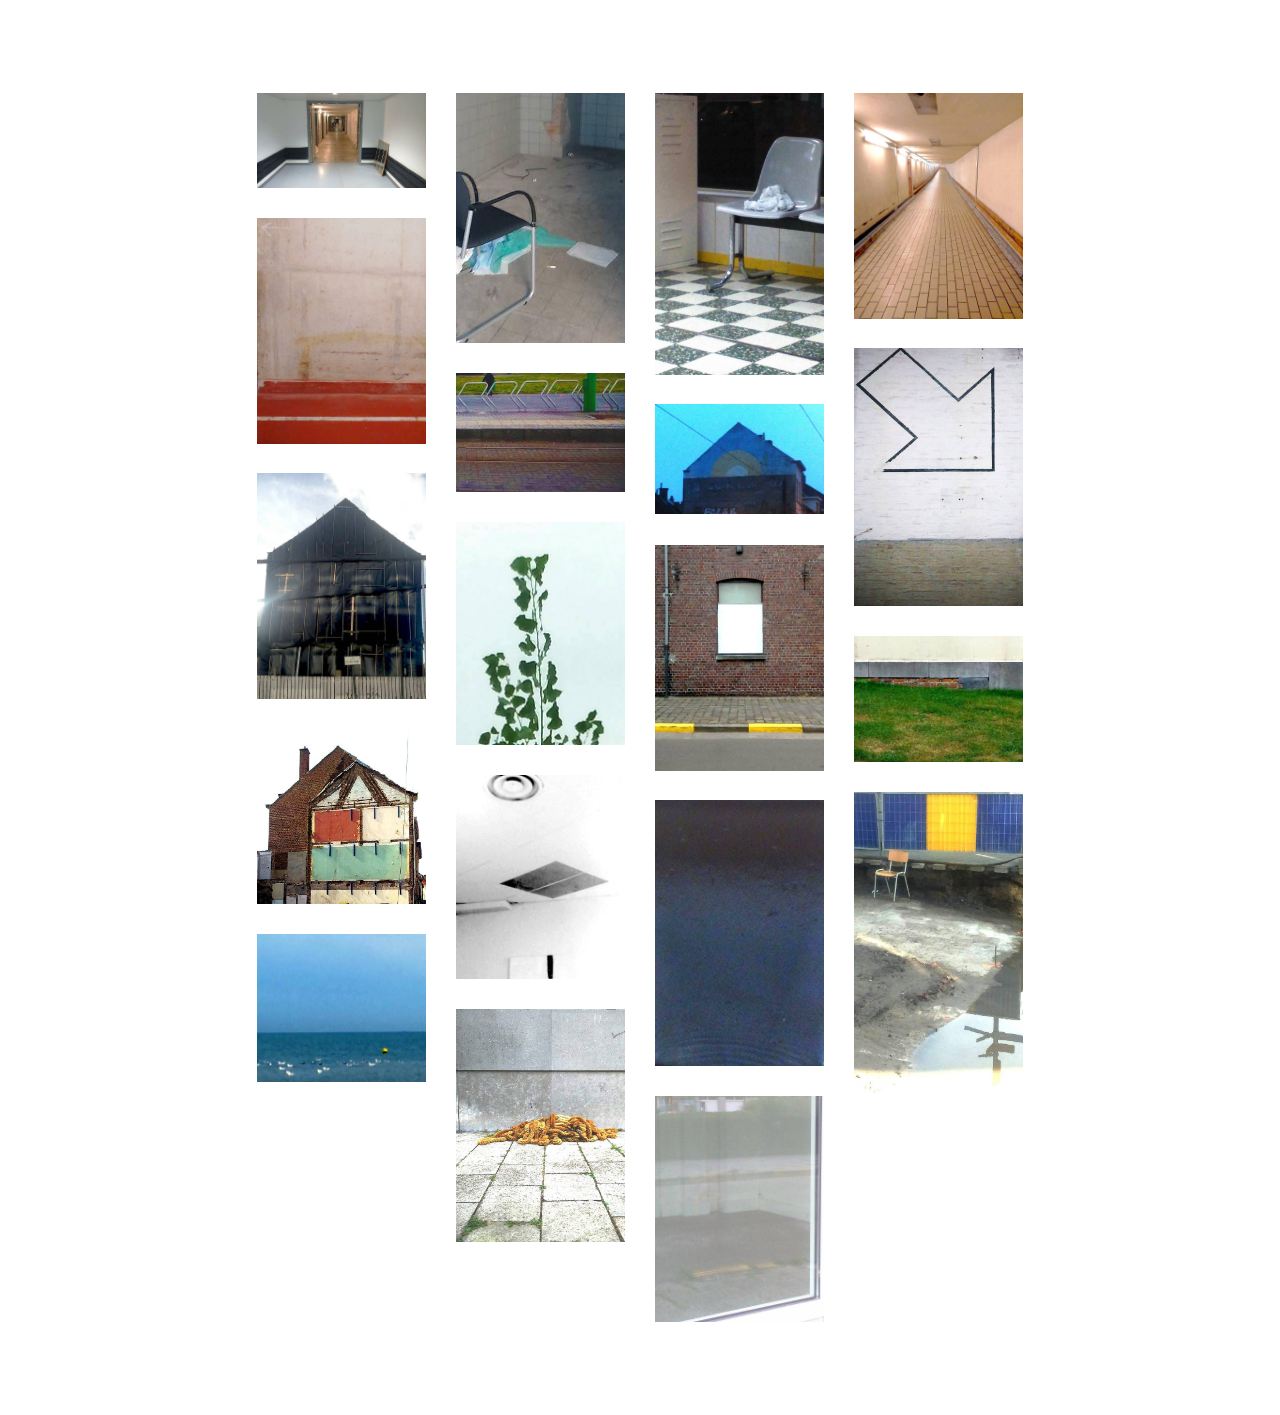
<file: foto.html>
<!DOCTYPE html>
<html>
<head>
  <!-- Site made with Mobirise Website Builder v3.12.1, https://mobirise.com -->
  <meta charset="UTF-8">
  <meta http-equiv="X-UA-Compatible" content="IE=edge">
  <meta name="generator" content="Mobirise v3.12.1, mobirise.com">
  <meta name="viewport" content="width=device-width, initial-scale=1">
  <link rel="shortcut icon" href="assets/images/logo.png" type="image/x-icon">
  <meta name="description" content="archief">
  
  <link rel="stylesheet" href="https://fonts.googleapis.com/css?family=Roboto:700,400&amp;subset=cyrillic,latin,greek,vietnamese">
  <link rel="stylesheet" href="assets/bootstrap/css/bootstrap.min.css">
  <link rel="stylesheet" href="assets/mobirise/css/style.css">
  <link rel="stylesheet" href="assets/mobirise-gallery/style.css">
  <link rel="stylesheet" href="assets/mobirise-slider/style.css">
  <link rel="stylesheet" href="assets/mobirise/css/mbr-additional.css" type="text/css">
  
  
  
</head>
<body>

<!-- Google Analytics -->
<script>
  (function(i,s,o,g,r,a,m){i['GoogleAnalyticsObject']=r;i[r]=i[r]||function(){
  (i[r].q=i[r].q||[]).push(arguments)},i[r].l=1*new Date();a=s.createElement(o),
  m=s.getElementsByTagName(o)[0];a.async=1;a.src=g;m.parentNode.insertBefore(a,m)
  })(window,document,'script','https://www.google-analytics.com/analytics.js','ga');

  ga('create', 'UA-77131922-1', 'auto');
  ga('send', 'pageview');

</script>
<!-- /Google Analytics -->


<section class="mbr-gallery mbr-section mbr-section--no-padding" id="gallery2-15">
    <!-- Gallery -->
    <div class="container mbr-section__container mbr-gallery-layout-article mbr-section__container--isolated">
        <div class=" col-sm-8 col-sm-offset-2">
            <div class="row mbr-gallery-row">

                <div class="col-lg-3 col-md-4 col-sm-6 col-xs-12 mbr-gallery-item">

                     

                    <a href="#lb-gallery2-15" data-slide-to="0" data-toggle="modal">
                        <img alt="" src="assets/images/13933159-1789390841305784-1683827075-n-960x540-73-960x540-25.jpg">
                        <span class="icon glyphicon glyphicon-zoom-in"></span>
                    </a>
                </div><div class="col-lg-3 col-md-4 col-sm-6 col-xs-12 mbr-gallery-item">

                     

                    <a href="#lb-gallery2-15" data-slide-to="1" data-toggle="modal">
                        <img alt="" src="assets/images/13942690-1789390864639115-2096954693-n-308x456-6-308x456-75.jpg">
                        <span class="icon glyphicon glyphicon-zoom-in"></span>
                    </a>
                </div><div class="col-lg-3 col-md-4 col-sm-6 col-xs-12 mbr-gallery-item">

                     

                    <a href="#lb-gallery2-15" data-slide-to="2" data-toggle="modal">
                        <img alt="" src="assets/images/14328876-1806131016298433-752717818-n-540x900-26-540x900-83.jpg">
                        <span class="icon glyphicon glyphicon-zoom-in"></span>
                    </a>
                </div><div class="col-lg-3 col-md-4 col-sm-6 col-xs-12 mbr-gallery-item">

                     

                    <a href="#lb-gallery2-15" data-slide-to="3" data-toggle="modal">
                        <img alt="" src="assets/images/14331592-1805923992985802-566702926-n-720x960-69-720x960-48.jpg">
                        <span class="icon glyphicon glyphicon-zoom-in"></span>
                    </a>
                </div><div class="col-lg-3 col-md-4 col-sm-6 col-xs-12 mbr-gallery-item">

                     

                    <a href="#lb-gallery2-15" data-slide-to="4" data-toggle="modal">
                        <img alt="" src="assets/images/14331746-1805924156319119-1580227881-n-720x960-81-720x960-56.jpg">
                        <span class="icon glyphicon glyphicon-zoom-in"></span>
                    </a>
                </div><div class="col-lg-3 col-md-4 col-sm-6 col-xs-12 mbr-gallery-item">

                     

                    <a href="#lb-gallery2-15" data-slide-to="5" data-toggle="modal">
                        <img alt="" src="assets/images/14341418-1806130669631801-681265995-n-520x792-25-520x792-59.jpg">
                        <span class="icon glyphicon glyphicon-zoom-in"></span>
                    </a>
                </div><div class="col-lg-3 col-md-4 col-sm-6 col-xs-12 mbr-gallery-item">

                     

                    <a href="#lb-gallery2-15" data-slide-to="6" data-toggle="modal">
                        <img alt="" src="assets/images/14341590-1806130789631789-150587545-n-copy-414x291-78-414x291-19.jpg">
                        <span class="icon glyphicon glyphicon-zoom-in"></span>
                    </a>
                </div><div class="col-lg-3 col-md-4 col-sm-6 col-xs-12 mbr-gallery-item">

                     

                    <a href="#lb-gallery2-15" data-slide-to="7" data-toggle="modal">
                        <img alt="" src="assets/images/14341694-1806130839631784-742867063-n-906x591-88-906x591-56.jpg">
                        <span class="icon glyphicon glyphicon-zoom-in"></span>
                    </a>
                </div><div class="col-lg-3 col-md-4 col-sm-6 col-xs-12 mbr-gallery-item">

                     

                    <a href="#lb-gallery2-15" data-slide-to="8" data-toggle="modal">
                        <img alt="" src="assets/images/14699708-1819192964992238-189939471-n-720x960-64-720x960-92.jpg">
                        <span class="icon glyphicon glyphicon-zoom-in"></span>
                    </a>
                </div><div class="col-lg-3 col-md-4 col-sm-6 col-xs-12 mbr-gallery-item">

                     

                    <a href="#lb-gallery2-15" data-slide-to="9" data-toggle="modal">
                        <img alt="" src="assets/images/14694783-1819194008325467-1856462373-n-341x450-2-341x450-36.jpg">
                        <span class="icon glyphicon glyphicon-zoom-in"></span>
                    </a>
                </div><div class="col-lg-3 col-md-4 col-sm-6 col-xs-12 mbr-gallery-item">

                     

                    <a href="#lb-gallery2-15" data-slide-to="10" data-toggle="modal">
                        <img alt="" src="assets/images/14658359-1819194771658724-1629885188-n-720x960-44-720x960-59.jpg">
                        <span class="icon glyphicon glyphicon-zoom-in"></span>
                    </a>
                </div><div class="col-lg-3 col-md-4 col-sm-6 col-xs-12 mbr-gallery-item">

                     

                    <a href="#lb-gallery2-15" data-slide-to="11" data-toggle="modal">
                        <img alt="" src="assets/images/14642692-1819194064992128-2129468498-n-933x696-10-933x696-29.jpg">
                        <span class="icon glyphicon glyphicon-zoom-in"></span>
                    </a>
                </div><div class="col-lg-3 col-md-4 col-sm-6 col-xs-12 mbr-gallery-item">

                     

                    <a href="#lb-gallery2-15" data-slide-to="12" data-toggle="modal">
                        <img alt="" src="assets/images/14459674-1809658429279025-722183046-n-550x569-83-550x569-55.jpg">
                        <span class="icon glyphicon glyphicon-zoom-in"></span>
                    </a>
                </div><div class="col-lg-3 col-md-4 col-sm-6 col-xs-12 mbr-gallery-item">

                     

                    <a href="#lb-gallery2-15" data-slide-to="13" data-toggle="modal">
                        <img alt="" src="assets/images/14459073-1809658415945693-1597226691-n-720x868-88-720x868-13.jpg">
                        <span class="icon glyphicon glyphicon-zoom-in"></span>
                    </a>
                </div><div class="col-lg-3 col-md-4 col-sm-6 col-xs-12 mbr-gallery-item">

                     

                    <a href="#lb-gallery2-15" data-slide-to="14" data-toggle="modal">
                        <img alt="" src="assets/images/14365240-1805924259652442-396197296-n-540x960-49-540x960-55.jpg">
                        <span class="icon glyphicon glyphicon-zoom-in"></span>
                    </a>
                </div><div class="col-lg-3 col-md-4 col-sm-6 col-xs-12 mbr-gallery-item">

                     

                    <a href="#lb-gallery2-15" data-slide-to="15" data-toggle="modal">
                        <img alt="" src="assets/images/14355951-1806130666298468-1317558755-n-407x640-0-407x640-21.jpg">
                        <span class="icon glyphicon glyphicon-zoom-in"></span>
                    </a>
                </div><div class="col-lg-3 col-md-4 col-sm-6 col-xs-12 mbr-gallery-item">

                     

                    <a href="#lb-gallery2-15" data-slide-to="16" data-toggle="modal">
                        <img alt="" src="assets/images/14348861-1805923719652496-1704223563-n-720x632-1-720x632-51.jpg">
                        <span class="icon glyphicon glyphicon-zoom-in"></span>
                    </a>
                </div><div class="col-lg-3 col-md-4 col-sm-6 col-xs-12 mbr-gallery-item">

                     

                    <a href="#lb-gallery2-15" data-slide-to="17" data-toggle="modal">
                        <img alt="" src="assets/images/14348804-1805923816319153-889651636-n-584x804-9-584x804-50.jpg">
                        <span class="icon glyphicon glyphicon-zoom-in"></span>
                    </a>
                </div><div class="col-lg-3 col-md-4 col-sm-6 col-xs-12 mbr-gallery-item">

                     

                    <a href="#lb-gallery2-15" data-slide-to="18" data-toggle="modal">
                        <img alt="" src="assets/images/14341942-1805923806319154-1215255357-n-720x960-42-720x960-50.jpg">
                        <span class="icon glyphicon glyphicon-zoom-in"></span>
                    </a>
                </div>
            </div>
        </div>
        <div class="clearfix"></div>
    </div>

    <!-- Lightbox -->
    <div data-app-prevent-settings="" class="mbr-slider modal fade carousel slide" tabindex="-1" data-keyboard="true" data-interval="false" id="lb-gallery2-15">
        <div class="modal-dialog">
            <div class="modal-content">
                <div class="modal-body">
                    <ol class="carousel-indicators">
                        <li data-app-prevent-settings="" data-target="#lb-gallery2-15" data-slide-to="0"></li><li data-app-prevent-settings="" data-target="#lb-gallery2-15" data-slide-to="1"></li><li data-app-prevent-settings="" data-target="#lb-gallery2-15" class=" active" data-slide-to="2"></li><li data-app-prevent-settings="" data-target="#lb-gallery2-15" data-slide-to="3"></li><li data-app-prevent-settings="" data-target="#lb-gallery2-15" data-slide-to="4"></li><li data-app-prevent-settings="" data-target="#lb-gallery2-15" data-slide-to="5"></li><li data-app-prevent-settings="" data-target="#lb-gallery2-15" data-slide-to="6"></li><li data-app-prevent-settings="" data-target="#lb-gallery2-15" data-slide-to="7"></li><li data-app-prevent-settings="" data-target="#lb-gallery2-15" data-slide-to="8"></li><li data-app-prevent-settings="" data-target="#lb-gallery2-15" data-slide-to="9"></li><li data-app-prevent-settings="" data-target="#lb-gallery2-15" data-slide-to="10"></li><li data-app-prevent-settings="" data-target="#lb-gallery2-15" data-slide-to="11"></li><li data-app-prevent-settings="" data-target="#lb-gallery2-15" data-slide-to="12"></li><li data-app-prevent-settings="" data-target="#lb-gallery2-15" data-slide-to="13"></li><li data-app-prevent-settings="" data-target="#lb-gallery2-15" data-slide-to="14"></li><li data-app-prevent-settings="" data-target="#lb-gallery2-15" data-slide-to="15"></li><li data-app-prevent-settings="" data-target="#lb-gallery2-15" data-slide-to="16"></li><li data-app-prevent-settings="" data-target="#lb-gallery2-15" data-slide-to="17"></li><li data-app-prevent-settings="" data-target="#lb-gallery2-15" data-slide-to="18"></li>
                    </ol>
                    <div class="carousel-inner">
                        <div class="item">
                            <img alt="" src="assets/images/13933159-1789390841305784-1683827075-n-960x540-73.jpg">
                        </div><div class="item">
                            <img alt="" src="assets/images/13942690-1789390864639115-2096954693-n-308x456-6.jpg">
                        </div><div class="item active">
                            <img alt="" src="assets/images/14328876-1806131016298433-752717818-n-540x900-26.jpg">
                        </div><div class="item">
                            <img alt="" src="assets/images/14331592-1805923992985802-566702926-n-720x960-69.jpg">
                        </div><div class="item">
                            <img alt="" src="assets/images/14331746-1805924156319119-1580227881-n-720x960-81.jpg">
                        </div><div class="item">
                            <img alt="" src="assets/images/14341418-1806130669631801-681265995-n-520x792-25.jpg">
                        </div><div class="item">
                            <img alt="" src="assets/images/14341590-1806130789631789-150587545-n-copy-414x291-78.jpg">
                        </div><div class="item">
                            <img alt="" src="assets/images/14341694-1806130839631784-742867063-n-906x591-88.jpg">
                        </div><div class="item">
                            <img alt="" src="assets/images/14699708-1819192964992238-189939471-n-720x960-64.jpg">
                        </div><div class="item">
                            <img alt="" src="assets/images/14694783-1819194008325467-1856462373-n-341x450-2.jpg">
                        </div><div class="item">
                            <img alt="" src="assets/images/14658359-1819194771658724-1629885188-n-720x960-44.jpg">
                        </div><div class="item">
                            <img alt="" src="assets/images/14642692-1819194064992128-2129468498-n-933x696-10.jpg">
                        </div><div class="item">
                            <img alt="" src="assets/images/14459674-1809658429279025-722183046-n-550x569-83.jpg">
                        </div><div class="item">
                            <img alt="" src="assets/images/14459073-1809658415945693-1597226691-n-720x868-88.jpg">
                        </div><div class="item">
                            <img alt="" src="assets/images/14365240-1805924259652442-396197296-n-540x960-49.jpg">
                        </div><div class="item">
                            <img alt="" src="assets/images/14355951-1806130666298468-1317558755-n-407x640-0.jpg">
                        </div><div class="item">
                            <img alt="" src="assets/images/14348861-1805923719652496-1704223563-n-720x632-1.jpg">
                        </div><div class="item">
                            <img alt="" src="assets/images/14348804-1805923816319153-889651636-n-584x804-9.jpg">
                        </div><div class="item">
                            <img alt="" src="assets/images/14341942-1805923806319154-1215255357-n-720x960-42.jpg">
                        </div>
                    </div>
                    <a class="left carousel-control" role="button" data-slide="prev" href="#lb-gallery2-15">
                        <span class="glyphicon glyphicon-menu-left" aria-hidden="true"></span>
                        <span class="sr-only">Previous</span>
                    </a>
                    <a class="right carousel-control" role="button" data-slide="next" href="#lb-gallery2-15">
                        <span class="glyphicon glyphicon-menu-right" aria-hidden="true"></span>
                        <span class="sr-only">Next</span>
                    </a>

                    <a class="close" href="#" role="button" data-dismiss="modal">
                        <span class="glyphicon glyphicon-remove" aria-hidden="true"></span>
                        <span class="sr-only">Close</span>
                    </a>
                </div>
            </div>
        </div>
    </div>
</section>


  <section class="engine"><a rel="external" href="https://mobirise.com">Mobirise Site Creator</a></section><script src="assets/web/assets/jquery/jquery.min.js"></script>
  <script src="assets/bootstrap/js/bootstrap.min.js"></script>
  <script src="assets/smooth-scroll/smooth-scroll.js"></script>
  <script src="assets/masonry/masonry.pkgd.min.js"></script>
  <script src="assets/imagesloaded/imagesloaded.pkgd.min.js"></script>
  <script src="assets/bootstrap-carousel-swipe/bootstrap-carousel-swipe.js"></script>
  <script src="assets/mobirise/js/script.js"></script>
  <script src="assets/mobirise-gallery/script.js"></script>
  
  
</body>
</html>
</file>
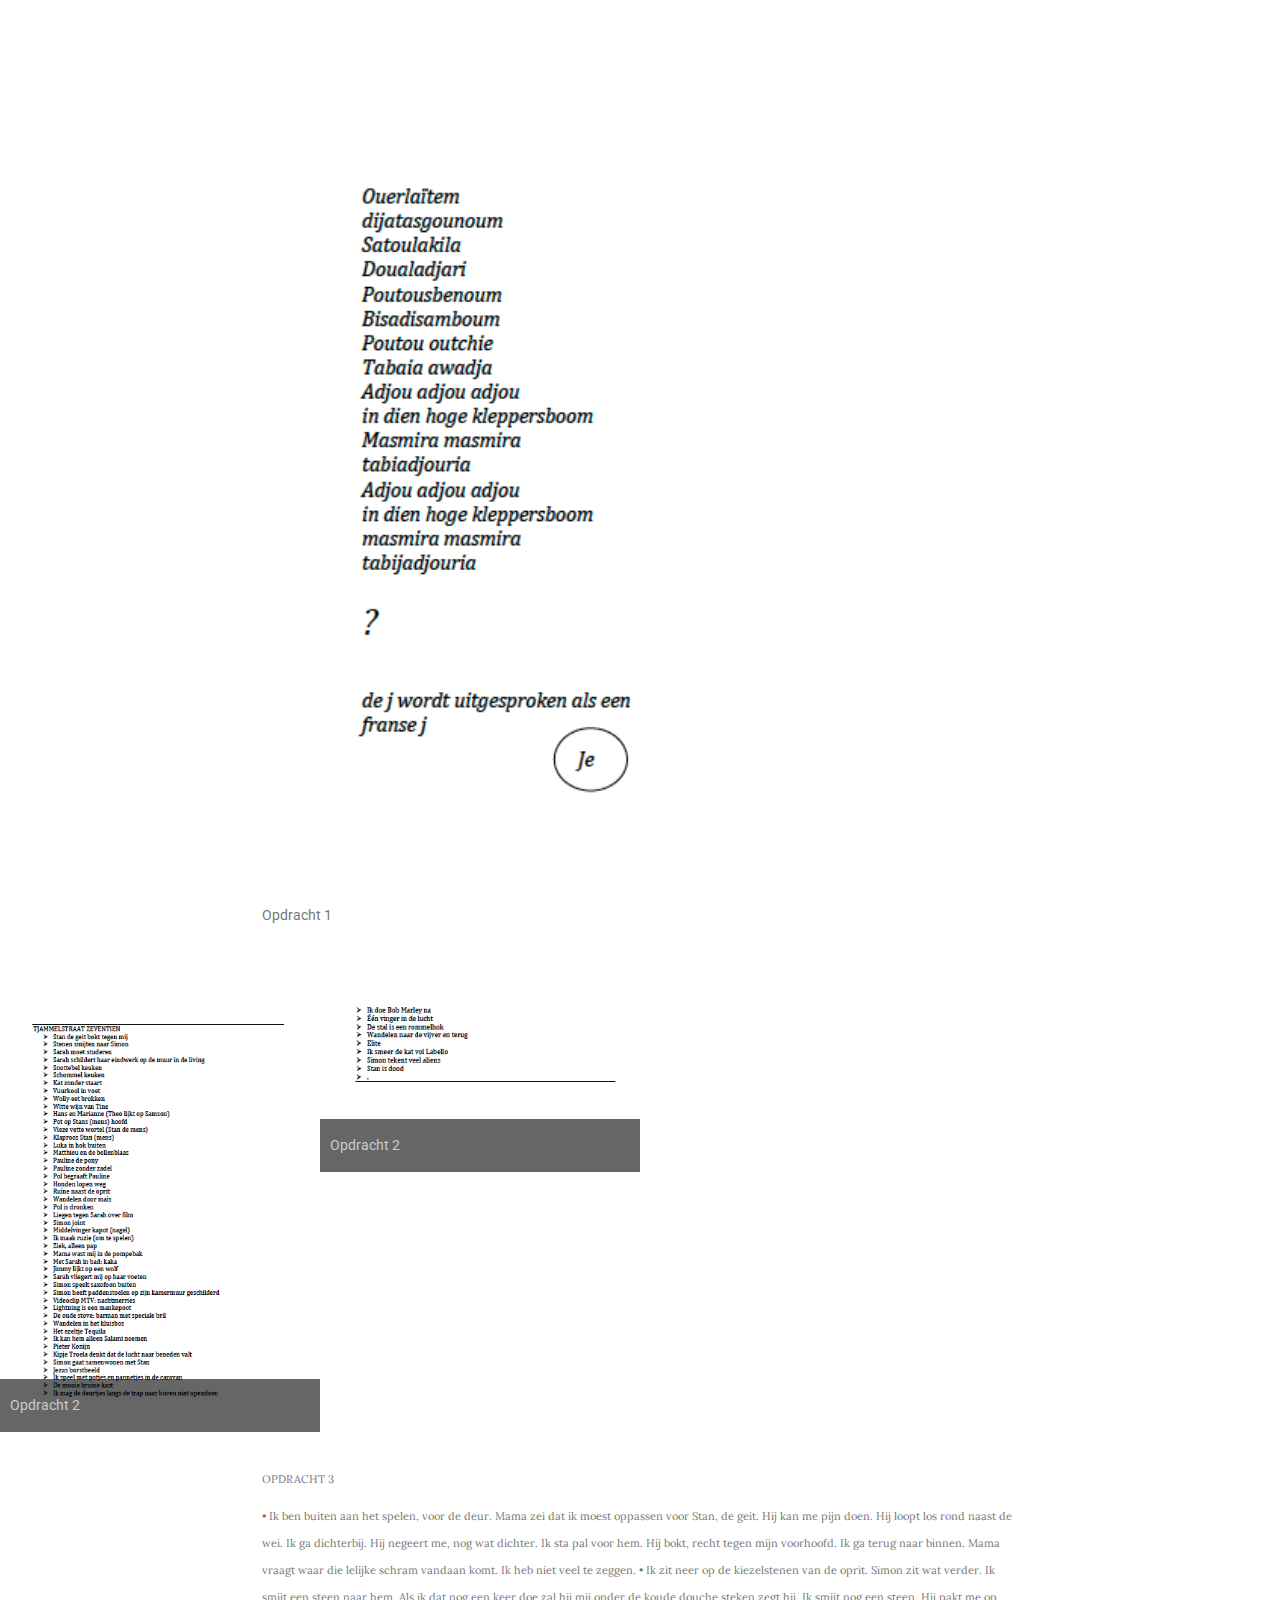
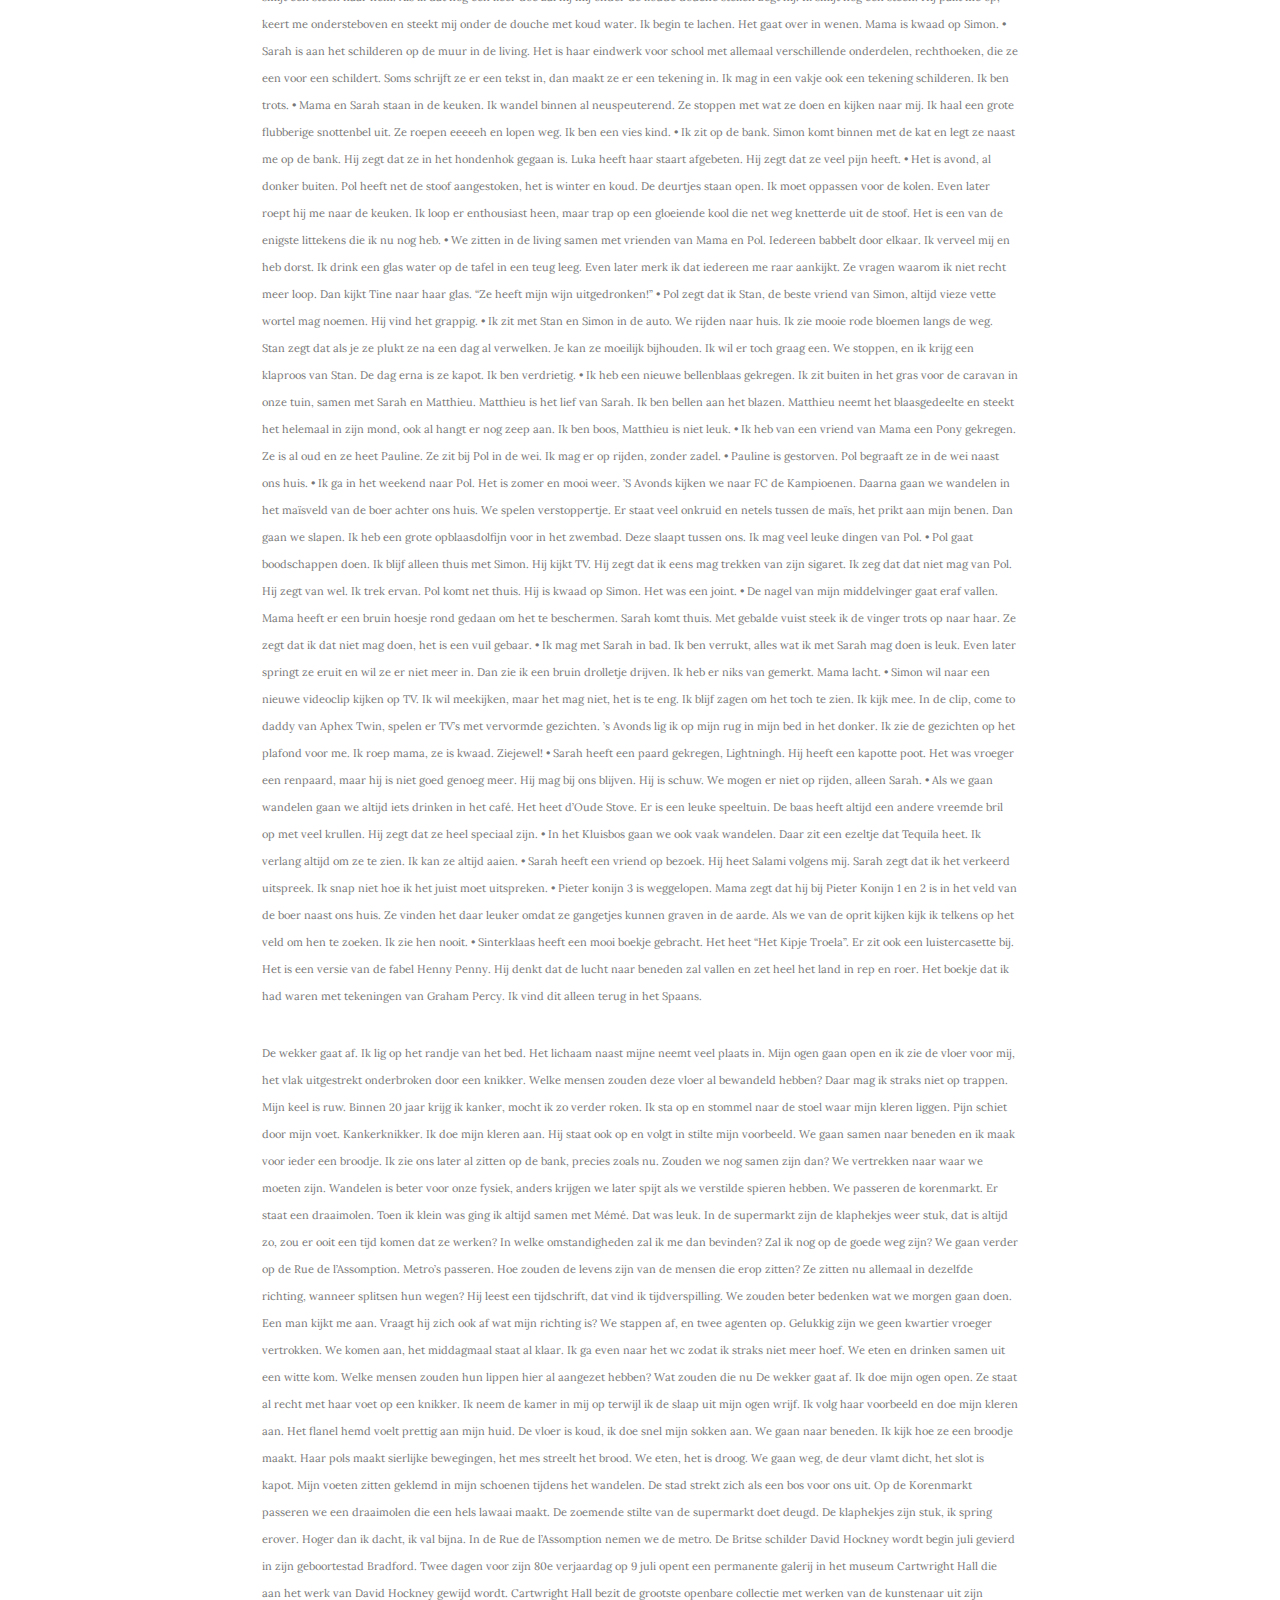
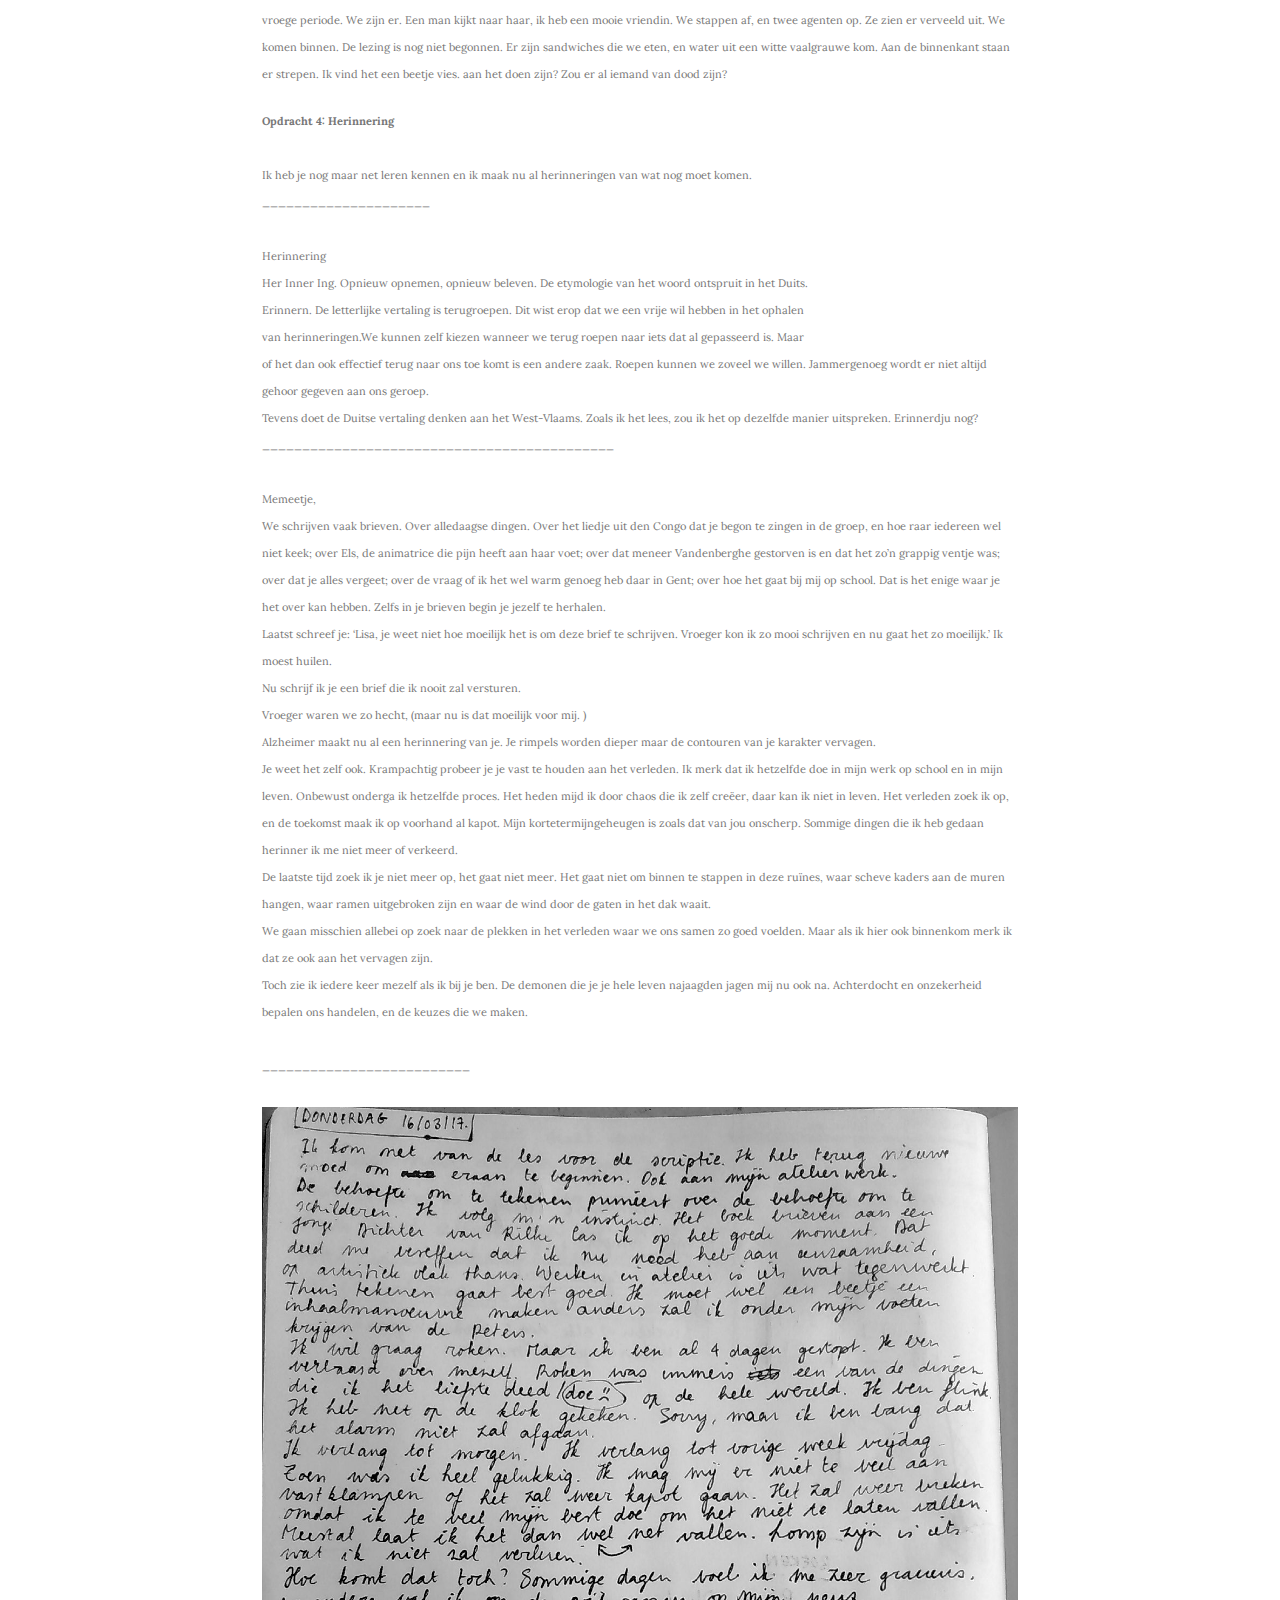
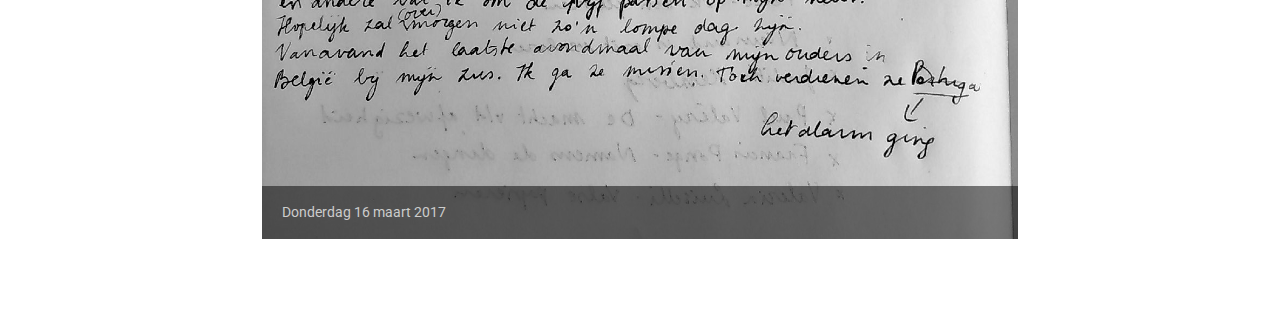
<file: tekst.html>
<!DOCTYPE html>
<html>
<head>
  <!-- Site made with Mobirise Website Builder v3.12.1, https://mobirise.com -->
  <meta charset="UTF-8">
  <meta http-equiv="X-UA-Compatible" content="IE=edge">
  <meta name="generator" content="Mobirise v3.12.1, mobirise.com">
  <meta name="viewport" content="width=device-width, initial-scale=1">
  <link rel="shortcut icon" href="assets/images/logo.png" type="image/x-icon">
  <meta name="description" content="correspondentie rond scriptie met Ellen Schroven">
  
  <link rel="stylesheet" href="https://fonts.googleapis.com/css?family=Roboto:700,400&amp;subset=cyrillic,latin,greek,vietnamese">
  <link rel="stylesheet" href="assets/bootstrap/css/bootstrap.min.css">
  <link rel="stylesheet" href="assets/mobirise/css/style.css">
  <link rel="stylesheet" href="assets/mobirise-gallery/style.css">
  <link rel="stylesheet" href="assets/mobirise-slider/style.css">
  <link rel="stylesheet" href="assets/mobirise/css/mbr-additional.css" type="text/css">
  
  
  
</head>
<body>

<!-- Google Analytics -->
<script>
  (function(i,s,o,g,r,a,m){i['GoogleAnalyticsObject']=r;i[r]=i[r]||function(){
  (i[r].q=i[r].q||[]).push(arguments)},i[r].l=1*new Date();a=s.createElement(o),
  m=s.getElementsByTagName(o)[0];a.async=1;a.src=g;m.parentNode.insertBefore(a,m)
  })(window,document,'script','https://www.google-analytics.com/analytics.js','ga');

  ga('create', 'UA-77131922-1', 'auto');
  ga('send', 'pageview');

</script>
<!-- /Google Analytics -->


<section class="mbr-section" id="image2-17">
    <div class="mbr-section__container container mbr-section__container--first">
        <div class="row">
            <div class="col-sm-8 col-sm-offset-2">
                <figure class="mbr-figure mbr-figure--wysiwyg mbr-figure--full-width mbr-figure--caption-outside-bottom mbr-figure--no-bg">

                    <div><img src="assets/images/screen-shot-2017-03-17-at-15-500x526-31.png" class="mbr-figure__img"></div>
                    <figcaption class="mbr-figure__caption mbr-figure__caption--no-padding">
                        <small class="mbr-figure__caption-small">Opdracht 1</small>
                    </figcaption>
                </figure>
            </div>
        </div>
    </div>
</section>

<section class="engine"><a rel="external" href="https://mobirise.com">Mobirise Web Site Maker</a></section><section class="mbr-gallery mbr-section mbr-section--no-padding" id="gallery2-19">
    <!-- Gallery -->
    <div class="mbr-section__container mbr-gallery-layout-article mbr-section__container--middle">
        <div>
            <div class="row mbr-gallery-row no-gutter">

                <div class="col-lg-3 col-md-4 col-sm-6 col-xs-12 mbr-gallery-item">

                     <figcaption class="mbr-figure__caption mbr-figure__caption--std-grid">
                        <div class="mbr-caption-background"></div>
                        <small class="mbr-figure__caption-small">Opdracht 2</small>
                    </figcaption>

                    <a href="#lb-gallery2-19" data-slide-to="0" data-toggle="modal">
                        <img alt="" src="assets/images/screen-shot-2017-03-17-at-15-446x628-58-446x628-69.png">
                        <span class="icon glyphicon glyphicon-zoom-in"></span>
                    </a>
                </div><div class="col-lg-3 col-md-4 col-sm-6 col-xs-12 mbr-gallery-item">

                     <figcaption class="mbr-figure__caption mbr-figure__caption--std-grid">
                        <div class="mbr-caption-background"></div>
                        <small class="mbr-figure__caption-small">Opdracht 2</small>
                    </figcaption>

                    <a href="#lb-gallery2-19" data-slide-to="1" data-toggle="modal">
                        <img alt="" src="assets/images/screen-shot-2017-03-17-at-15-415x248-43-415x248-41.png">
                        <span class="icon glyphicon glyphicon-zoom-in"></span>
                    </a>
                </div>
            </div>
        </div>
        <div class="clearfix"></div>
    </div>

    <!-- Lightbox -->
    <div data-app-prevent-settings="" class="mbr-slider modal fade carousel slide" tabindex="-1" data-keyboard="true" data-interval="false" id="lb-gallery2-19">
        <div class="modal-dialog">
            <div class="modal-content">
                <div class="modal-body">
                    <ol class="carousel-indicators">
                        <li data-app-prevent-settings="" data-target="#lb-gallery2-19" data-slide-to="0"></li><li data-app-prevent-settings="" data-target="#lb-gallery2-19" class=" active" data-slide-to="1"></li>
                    </ol>
                    <div class="carousel-inner">
                        <div class="item">
                            <img alt="" src="assets/images/screen-shot-2017-03-17-at-15-446x628-58.png">
                        </div><div class="item active">
                            <img alt="" src="assets/images/screen-shot-2017-03-17-at-15-415x248-43.png">
                        </div>
                    </div>
                    <a class="left carousel-control" role="button" data-slide="prev" href="#lb-gallery2-19">
                        <span class="glyphicon glyphicon-menu-left" aria-hidden="true"></span>
                        <span class="sr-only">Previous</span>
                    </a>
                    <a class="right carousel-control" role="button" data-slide="next" href="#lb-gallery2-19">
                        <span class="glyphicon glyphicon-menu-right" aria-hidden="true"></span>
                        <span class="sr-only">Next</span>
                    </a>

                    <a class="close" href="#" role="button" data-dismiss="modal">
                        <span class="glyphicon glyphicon-remove" aria-hidden="true"></span>
                        <span class="sr-only">Close</span>
                    </a>
                </div>
            </div>
        </div>
    </div>
</section>

<section class="mbr-section" id="content1-8">
    <div class="mbr-section__container container mbr-section__container--middle">
        <div class="row">
            <div class="mbr-article mbr-article--wysiwyg col-sm-8 col-sm-offset-2"><p>OPDRACHT 3</p><p>•	Ik ben buiten aan het spelen, voor de deur. Mama zei dat ik moest oppassen voor Stan, de geit. Hij kan me pijn doen. Hij loopt los rond naast de wei. Ik ga dichterbij. Hij negeert me, nog wat dichter. Ik sta pal voor hem. Hij bokt, recht tegen mijn voorhoofd. Ik ga terug naar binnen. Mama vraagt waar die lelijke schram vandaan komt. Ik heb niet veel te zeggen.
•	Ik zit neer op de kiezelstenen van de oprit. Simon zit wat verder. Ik smijt een steen naar hem. Als ik dat nog een keer doe zal hij mij onder de koude douche steken zegt hij. Ik smijt nog een steen. Hij pakt me op, keert me ondersteboven en steekt mij onder de douche met koud water. Ik begin te lachen. Het gaat over in wenen. Mama is kwaad op Simon.
•	Sarah is aan het schilderen op de muur in de living. Het is haar eindwerk voor school met allemaal verschillende onderdelen, rechthoeken, die ze een voor een schildert. Soms schrijft ze er een tekst in, dan maakt ze er een tekening in. Ik mag in een vakje ook een tekening schilderen. Ik ben trots.
•	Mama en Sarah staan in de keuken. Ik wandel binnen al neuspeuterend. Ze stoppen met wat ze doen en kijken naar mij. Ik haal een grote flubberige snottenbel uit. Ze roepen eeeeeh en lopen weg. Ik ben een vies kind.
•	Ik zit op de bank. Simon komt binnen met de kat en legt ze naast me op de bank. Hij zegt dat ze in het hondenhok gegaan is. Luka heeft haar staart afgebeten. Hij zegt dat ze veel pijn heeft.
•	Het is avond, al donker buiten. Pol heeft net de stoof aangestoken, het is winter en koud. De deurtjes staan open. Ik moet oppassen voor de kolen. Even later roept hij me naar de keuken. Ik loop er enthousiast heen, maar trap op een gloeiende kool die net weg knetterde uit de stoof. Het is een van de enigste littekens die ik nu nog heb.
•	We zitten in de living samen met vrienden van Mama en Pol. Iedereen babbelt door elkaar. Ik verveel mij en heb dorst. Ik drink een glas water op de tafel in een teug leeg. Even later merk ik dat iedereen me raar aankijkt. Ze vragen waarom ik niet recht meer loop. Dan kijkt Tine naar haar glas. “Ze heeft mijn wijn uitgedronken!” 
•	Pol zegt dat ik Stan, de beste vriend van Simon, altijd vieze vette wortel mag noemen. Hij vind het grappig. 
•	Ik zit met Stan en Simon in de auto. We rijden naar huis. Ik zie mooie rode bloemen langs de weg. Stan zegt dat als je ze plukt ze na een dag al verwelken. Je kan ze moeilijk bijhouden. Ik wil er toch graag een. We stoppen, en ik krijg een klaproos van Stan. De dag erna is ze kapot. Ik ben verdrietig.
•	Ik heb een nieuwe bellenblaas gekregen. Ik zit buiten in het gras voor de caravan in onze tuin, samen met Sarah en Matthieu. Matthieu is het lief van Sarah. Ik ben bellen aan het blazen. Matthieu neemt het blaasgedeelte en steekt het helemaal in zijn mond, ook al hangt er nog zeep aan. Ik ben boos, Matthieu is niet leuk. 
•	Ik heb van een vriend van Mama een Pony gekregen. Ze is al oud en ze heet Pauline. Ze zit bij Pol in de wei. Ik mag er op rijden, zonder zadel. 
•	Pauline is gestorven. Pol begraaft ze in de wei naast ons huis.
•	Ik ga in het weekend naar Pol. Het is zomer en mooi weer. ’S Avonds kijken we naar FC de Kampioenen. Daarna gaan we wandelen in het maïsveld van de boer achter ons huis. We spelen verstoppertje. Er staat veel onkruid en netels tussen de maïs, het prikt aan mijn benen. Dan gaan we slapen. Ik heb een grote opblaasdolfijn voor in het zwembad. Deze slaapt tussen ons. Ik mag veel leuke dingen van Pol.
•	Pol gaat boodschappen doen. Ik blijf alleen thuis met Simon. Hij kijkt TV. Hij zegt dat ik eens mag trekken van zijn sigaret. Ik zeg dat dat niet mag van Pol. Hij zegt van wel. Ik trek ervan. Pol komt net thuis. Hij is kwaad op Simon. Het was een joint.
•	De nagel van mijn middelvinger gaat eraf vallen. Mama heeft er een bruin hoesje rond gedaan om het te beschermen. Sarah komt thuis. Met gebalde vuist steek ik de vinger trots op naar haar. Ze zegt dat ik dat niet mag doen, het is een vuil gebaar.
•	Ik mag met Sarah in bad. Ik ben verrukt, alles wat ik met Sarah mag doen is leuk. Even later springt ze eruit en wil ze er niet meer in. Dan zie ik een bruin drolletje drijven. Ik heb er niks van gemerkt. Mama lacht.
•	Simon wil naar een nieuwe videoclip kijken op TV. Ik wil meekijken, maar het mag niet, het is te eng. Ik blijf zagen om het toch te zien. Ik kijk mee. In de clip, come to daddy van Aphex Twin,  spelen er TV’s met vervormde gezichten. ’s Avonds lig ik op mijn rug in mijn bed in het donker. Ik zie de gezichten op het plafond voor me. Ik roep mama, ze is kwaad. Ziejewel!
•	Sarah heeft een paard gekregen, Lightningh. Hij heeft een kapotte poot. Het was vroeger een renpaard, maar hij is niet goed genoeg meer. Hij mag bij ons blijven. Hij is schuw. We mogen er niet op rijden, alleen Sarah. 
•	Als we gaan wandelen gaan we altijd iets drinken in het café. Het heet d’Oude Stove. Er is een leuke speeltuin. De baas heeft altijd een andere vreemde bril op met veel krullen. Hij zegt dat ze heel speciaal zijn.
•	In het Kluisbos gaan we ook vaak wandelen. Daar zit een ezeltje dat Tequila heet. Ik verlang altijd om ze te zien. Ik kan ze altijd aaien. 
•	Sarah heeft een vriend op bezoek. Hij heet Salami volgens mij. Sarah zegt dat ik het verkeerd uitspreek. Ik snap niet hoe ik het juist moet uitspreken.
•	Pieter konijn 3 is weggelopen. Mama zegt dat hij bij Pieter Konijn 1 en 2 is in het veld van de boer naast ons huis. Ze vinden het daar leuker omdat ze gangetjes kunnen graven in de aarde. Als we van de oprit kijken kijk ik telkens op het veld om hen te zoeken. Ik zie hen nooit.
•	Sinterklaas heeft een mooi boekje gebracht. Het heet “Het Kipje Troela”. Er zit ook een luistercasette bij. Het is een versie van de fabel Henny Penny. Hij denkt dat de lucht naar beneden zal vallen en zet heel het land in rep en roer. Het boekje dat ik had waren met tekeningen van Graham Percy. Ik vind dit alleen terug in het Spaans. 
</p></div>
        </div>
    </div>
</section>

<section class="mbr-section" id="content1-20">
    <div class="mbr-section__container container mbr-section__container--middle">
        <div class="row">
            <div class="mbr-article mbr-article--wysiwyg col-sm-8 col-sm-offset-2">De wekker gaat af. Ik lig op het randje van het bed. Het lichaam naast mijne neemt veel plaats in. Mijn ogen gaan open en ik zie de vloer voor mij, het vlak uitgestrekt onderbroken door een knikker. Welke mensen zouden deze vloer al bewandeld hebben? Daar mag ik straks niet op trappen. Mijn keel is ruw. Binnen 20 jaar krijg ik kanker, mocht ik zo verder roken. Ik sta op en stommel naar de stoel waar mijn kleren liggen. Pijn schiet door mijn voet. Kankerknikker. Ik doe mijn kleren aan. Hij staat ook op en volgt in stilte mijn voorbeeld. We gaan samen naar beneden en ik maak voor ieder een broodje. Ik zie ons later al zitten op de bank, precies zoals nu. Zouden we nog samen zijn dan? We vertrekken naar waar we moeten zijn. Wandelen is beter voor onze fysiek, anders krijgen we later spijt als we verstilde spieren hebben. We passeren de korenmarkt. Er staat een draaimolen. Toen ik klein was ging ik altijd samen met Mémé. Dat was leuk. In de supermarkt zijn de klaphekjes weer stuk, dat is altijd zo, zou er ooit een tijd komen dat ze werken? In welke omstandigheden zal ik me dan bevinden? Zal ik nog op de goede weg zijn? We gaan verder op de Rue de l’Assomption. Metro’s passeren. Hoe zouden de levens zijn van de mensen die erop zitten? Ze zitten nu allemaal in dezelfde richting, wanneer splitsen hun wegen? Hij leest een tijdschrift, dat vind ik tijdverspilling. We zouden beter bedenken wat we morgen gaan doen. Een man kijkt me aan. Vraagt hij zich ook af wat mijn richting is? We stappen af, en twee agenten op. Gelukkig zijn we geen kwartier vroeger vertrokken. We komen aan, het middagmaal staat al klaar. Ik ga even naar het wc zodat ik straks niet meer hoef. We eten en drinken samen uit een witte kom. Welke mensen zouden hun lippen hier al aangezet hebben? Wat zouden die nu 

De wekker gaat af. Ik doe mijn ogen open. Ze staat al recht met haar voet op een knikker. Ik neem de kamer in mij op terwijl ik de slaap uit mijn ogen wrijf. Ik volg haar voorbeeld en doe mijn kleren aan. Het flanel hemd voelt prettig aan mijn huid. De vloer is koud, ik doe snel mijn sokken aan. We gaan naar beneden. Ik kijk hoe ze een broodje maakt. Haar pols maakt sierlijke bewegingen, het mes streelt het brood. We eten, het is droog. We gaan weg, de deur vlamt dicht, het slot is kapot. Mijn voeten zitten geklemd in mijn schoenen tijdens het wandelen. De stad strekt zich als een bos voor ons uit. Op de Korenmarkt passeren we een draaimolen die een hels lawaai maakt. De zoemende stilte van de supermarkt doet deugd. De klaphekjes zijn stuk, ik spring erover. Hoger dan ik dacht, ik val bijna. In de Rue de l’Assomption nemen we de metro. De Britse schilder David Hockney wordt begin juli gevierd in zijn geboortestad Bradford. Twee dagen voor zijn 80e verjaardag op 9 juli opent een permanente galerij in het museum Cartwright Hall die aan het werk van David Hockney gewijd wordt. Cartwright Hall bezit de grootste openbare collectie met werken van de kunstenaar uit zijn vroege periode.  We zijn er. Een man kijkt naar haar, ik heb een mooie vriendin. We stappen af, en twee agenten op. Ze zien er verveeld uit. We komen binnen. De lezing is nog niet begonnen. Er zijn sandwiches die we eten, en water uit een witte vaalgrauwe kom. Aan de binnenkant staan er strepen. Ik vind het een beetje vies. 



aan het doen zijn? Zou er al iemand van dood zijn?
</div>
        </div>
    </div>
</section>

<section class="mbr-section" id="content1-22">
    <div class="mbr-section__container container mbr-section__container--middle">
        <div class="row">
            <div class="mbr-article mbr-article--wysiwyg col-sm-8 col-sm-offset-2"><strong>Opdracht 4: Herinnering</strong><div><br></div><div>Ik heb je nog maar net leren kennen en ik maak nu al herinneringen van wat nog moet komen.</div><div>_____________________</div><div><br></div><div>Herinnering</div><div>Her Inner Ing. Opnieuw opnemen, opnieuw beleven. De etymologie van het woord ontspruit in het Duits.</div><div>Erinnern. De letterlijke vertaling is terugroepen. Dit wist erop dat we een vrije wil hebben in het ophalen</div><div>van herinneringen.We kunnen zelf kiezen wanneer we terug roepen naar iets dat al gepasseerd is. Maar&nbsp;</div><div>of het dan ook effectief terug naar ons toe komt is een andere zaak. Roepen kunnen we zoveel we willen. Jammergenoeg wordt er niet altijd gehoor gegeven aan ons geroep.</div><div>Tevens doet de Duitse vertaling denken aan het West-Vlaams. Zoals ik het lees, zou ik het op dezelfde manier uitspreken. Erinnerdju nog?</div><div>____________________________________________</div><div><br></div><div>Memeetje,&nbsp;</div><div>We schrijven vaak brieven. Over alledaagse dingen. Over het liedje uit den Congo dat je begon te zingen in de groep, en hoe raar iedereen wel niet keek; over Els, de animatrice die pijn heeft aan haar voet; over dat meneer Vandenberghe gestorven is en dat het zo’n grappig ventje was; over dat je alles vergeet; over de vraag of ik het wel warm genoeg heb daar in Gent; over hoe het gaat bij mij op school. Dat is het enige waar je het over kan hebben. Zelfs in je brieven begin je jezelf te herhalen.&nbsp;</div><div>Laatst schreef je: ‘Lisa, je weet niet hoe moeilijk het is om deze brief te schrijven. Vroeger kon ik zo mooi schrijven en nu gaat het zo moeilijk.’ Ik moest huilen.</div><div>Nu schrijf ik je een brief die ik nooit zal versturen.&nbsp;</div><div>Vroeger waren we zo hecht, (maar nu is dat moeilijk voor mij. )</div><div>Alzheimer maakt nu al een herinnering van je. Je rimpels worden dieper maar de contouren van je karakter vervagen.</div><div>Je weet het zelf ook. Krampachtig probeer je je vast te houden aan het verleden. Ik merk dat ik hetzelfde doe in mijn werk op school en in mijn leven. Onbewust onderga ik hetzelfde proces. Het heden mijd ik door chaos die ik zelf creëer, daar kan ik niet in leven. Het verleden zoek ik op, en de toekomst maak ik op voorhand al kapot. Mijn kortetermijngeheugen is zoals dat van jou onscherp. Sommige dingen die ik heb gedaan herinner ik me niet meer of verkeerd.&nbsp;</div><div>De laatste tijd zoek ik je niet meer op, het gaat niet meer. Het gaat niet om binnen te stappen in deze ruïnes, waar scheve kaders aan de muren hangen, waar ramen uitgebroken zijn en waar de wind door de gaten in het dak waait.&nbsp;</div><div>We gaan misschien allebei op zoek naar de plekken in het verleden waar we ons samen zo goed voelden. Maar als ik hier ook binnenkom merk ik dat ze ook aan het vervagen zijn.&nbsp;</div><div>Toch zie ik iedere keer mezelf als ik bij je ben. De demonen die je je hele leven najaagden jagen mij nu ook na. Achterdocht en onzekerheid bepalen ons handelen, en de keuzes die we maken.&nbsp;</div><div><br></div><div>__________________________</div></div>
        </div>
    </div>
</section>

<section class="mbr-section" id="image2-23">
    <div class="mbr-section__container container mbr-section__container--last">
        <div class="row">
            <div class="col-sm-8 col-sm-offset-2">
                <figure class="mbr-figure mbr-figure--wysiwyg mbr-figure--full-width mbr-figure--caption-inside-bottom">

                    <div><img src="assets/images/dsc-0004-2311x2236-44.jpg" class="mbr-figure__img"></div>
                    <figcaption class="mbr-figure__caption">
                        <small class="mbr-figure__caption-small">Donderdag 16 maart 2017</small>
                    </figcaption>
                </figure>
            </div>
        </div>
    </div>
</section>


  <script src="assets/web/assets/jquery/jquery.min.js"></script>
  <script src="assets/bootstrap/js/bootstrap.min.js"></script>
  <script src="assets/smooth-scroll/smooth-scroll.js"></script>
  <script src="assets/masonry/masonry.pkgd.min.js"></script>
  <script src="assets/imagesloaded/imagesloaded.pkgd.min.js"></script>
  <script src="assets/bootstrap-carousel-swipe/bootstrap-carousel-swipe.js"></script>
  <script src="assets/mobirise/js/script.js"></script>
  <script src="assets/mobirise-gallery/script.js"></script>
  
  
</body>
</html>
</file>
<file: assets/mobirise-gallery/style.css>
/*-------

   Gallery

-------*/
.mbr-gallery .mbr-gallery-item {
    position: relative;
    /*display: inline-block;*/
    padding-bottom: 30px;
}
.mbr-gallery .mbr-gallery-item > a {
    position: relative;
    display: block;
    background: #fff;
    outline: none;
}
.mbr-gallery .mbr-gallery-row {
    margin-bottom: -30px;
}
.mbr-gallery .mbr-gallery-item img {
    width: 100%;
    opacity: 1;
    -webkit-transition: .2s opacity ease-in-out;
    transition: .2s opacity ease-in-out;
}
.mbr-gallery .mbr-gallery-item > a:hover img {
    opacity: 0.9;
}
.mbr-gallery .mbr-gallery-item .icon {
    position: absolute;
    font-size: 30px;
    top: 50%;
    left: 50%;
    color: #fff;
    opacity: 0;
    -webkit-transform: translateX(-50%) translateY(-50%);
    transform: translateX(-50%) translateY(-50%);
    -webkit-transition: .2s opacity ease-in-out;
    transition: .2s opacity ease-in-out;
}
.mbr-gallery .mbr-gallery-item > a:hover .icon {
    opacity: 1;
}

/* remove spacing */
.mbr-gallery .mbr-gallery-row.no-gutter {
    margin: 0;
}
.mbr-gallery .mbr-gallery-row.no-gutter .mbr-gallery-item {
    padding: 0;
}

/* container */
.mbr-gallery .container.mbr-gallery-layout-default {
    padding: 93px 0;
}

/* fix horizontal scrollbar */
.mbr-gallery .mbr-gallery-layout-default,
.mbr-gallery .mbr-gallery-layout-article {
    overflow: hidden;
}

/* article layout */
.mbr-gallery .mbr-gallery-layout-article > div {
    padding-left: 0;
    padding-right: 0;
}


/* lightbox */
.mbr-gallery .modal {
    position: fixed;
    overflow: hidden;
    padding-right: 0 !important;
}
.mbr-gallery .modal-body {
    padding: 0;
}
.mbr-gallery .modal-body img {
    width: 100%;
}
.mbr-gallery .modal .close {
    position: absolute;
    background-image: none;
    font-size: 20px;
    width: 54px;
    height: 54px;
    top: 20px;
    right: 20px;
    line-height: 54px;
    opacity: 1;
    color: #fff;
    border: 2px solid #fff;
    text-align: center;
    text-shadow: none;
    z-index: 5;
    -webkit-transition: all 0.2s ease-in-out 0s;
    -o-transition: all 0.2s ease-in-out 0s;
    transition: all 0.2s ease-in-out 0s;
}
.mbr-gallery .modal .close:hover {
    background: #fff;
    color: #000;
}

/* modal back color opacity */
.modal-backdrop.in {
    opacity: 0.8;
    filter: alpha(opacity=80);
}

@media (max-width: 768px) {
    .mbr-gallery .modal-dialog {
        margin: 10px auto;
    }

    .mbr-gallery .carousel-indicators,
    .mbr-gallery .carousel-control,
    .mbr-gallery .modal .close {
        position: fixed;
    }
}

/* fix fade in effect */
.mbr-gallery .modal.fade .modal-dialog {
    margin-top: -100px;
    -webkit-transition: margin-top 0.3s ease-out;
    -moz-transition: margin-top 0.3s ease-out;
    -o-transition: margin-top 0.3s ease-out;
    transition: margin-top 0.3s ease-out;
}
.mbr-gallery .modal.in .modal-dialog,
.mbr-gallery .modal.fade .modal-dialog {
    -webkit-transform: none;
    -ms-transform: none;
    -o-transform: none;
    transform: none;
}
.mbr-gallery .modal.in .modal-dialog {
    margin-top: 30px;
}


/* media-caption styles */
.mbr-gallery .mbr-figure__caption {
    width: 100%;
    margin-left: 0;
    box-sizing: border-box;
    border: solid 15px transparent;
    border-style: none solid;
    left: 0;
    background: none;
    margin-bottom: 30px;
}
.mbr-gallery .mbr-figure__caption-small {
    position: relative;
    z-index: 2;
    padding: 0 10px;
}
.mbr-gallery .mbr-caption-background{
    position: absolute;
    z-index: 1;
    left: 0;
    top:0;
    width: 100%;
    height: 100%;
    background: rgba(0, 0, 0, 0.6);
}
.mbr-gallery .no-gutter .mbr-figure__caption {
    margin-bottom: 0;
    border-style: none none;
}


/*
.mbr-gallery .mbr-figure__caption--std-grid:before {
    content: none;
}

.mbr-gallery .container .mbr-figure__caption--std-grid {
    width: 90%;
    margin-left: -44.8%;
    margin-bottom: 30px;
}

@media (max-width: 768px) {
    .mbr-gallery .mbr-figure__caption--std-grid,
    .mbr-gallery .container .mbr-figure__caption--std-grid {

        width: 100%;
        margin-left: 0; 
        padding-left: 15px;
        padding-right: 15px;   
    }

    .mbr-gallery .mbr-gallery-row.no-gutter .mbr-figure__caption--std-grid {
        width: 100%;
        margin-left: 0;
        padding-left: 0;
        padding-right: 0;   
    }
}

@media (min-width: 768px) and (max-width: 991px) {

    .mbr-gallery .mbr-figure__caption--std-grid {
        width: 92.6%;
        margin-left: -46.3%;
    }

    .mbr-gallery .container .mbr-figure__caption--std-grid {
        width: 92%;
        margin-left: -46%;
        margin-bottom: 30px;
    }
}

.mbr-gallery .container.mbr-gallery-layout-article .mbr-figure__caption--std-grid {
    width: 85%;
    margin-left: -42.5%;
}

.mbr-gallery .container.mbr-gallery-layout-article .mbr-gallery-row.no-gutter .mbr-figure__caption--std-grid {
    width: 100%;
    margin-left: -50%;
}

@media (min-width: 768px) and (max-width: 991px) {
    .mbr-gallery .container.mbr-gallery-layout-article .mbr-figure__caption--std-grid {
        width: 88%;
        margin-left: -44%;
    }
}

@media (max-width: 768px) {
    .mbr-gallery .mbr-gallery-layout-article.container .mbr-gallery-row.no-gutter .mbr-figure__caption--std-grid,
    .mbr-gallery .container.mbr-gallery-layout-article .mbr-figure__caption--std-grid {
        width: 100%;
        margin-left: 0;
    }
}

*/
</file>
<file: assets/mobirise-slider/style.css>
/*-------

   Slider

-------*/
.mbr-slider .carousel-inner > .active,
.mbr-slider .carousel-inner > .next,
.mbr-slider .carousel-inner > .prev {
	display: table;
}
.mbr-slider .carousel-control {
    background-image: none;
    width: 54px;
    height: 54px;
    top: 50%;
    margin-top: -27px;
    line-height: 54px;
    border: 2px solid #fff;
    opacity: 1;
    text-shadow: none;
    z-index: 5;
    -webkit-transition: all 0.2s ease-in-out 0s;
    -o-transition: all 0.2s ease-in-out 0s;
    transition: all 0.2s ease-in-out 0s;
}
.mbr-slider .carousel-control.left {
	margin-left: 20px;
}
.mbr-slider .carousel-control.right {
	margin-right: 20px;
}
.mbr-slider .carousel-control:hover {
	background: #fff;
	color: #000;
}
.mbr-slider .carousel-indicators {
    bottom: 20px;
}
.mbr-slider .carousel-indicators li,
.mbr-slider .carousel-indicators .active {
    width: 15px;
    height: 15px;
    margin: 3px;
    border: 2px solid #ffffff;
}

@media (max-width: 767px) {
    .mbr-slider .carousel-control {
        top: auto;
        bottom: 20px;
    }
}
.mbr-slider .mbr-overlay {
    z-index: 0;
    opacity:0.5;
}
/* boxed model */
.mbr-slider > .boxed-slider {
    position: relative;
    padding: 93px 0;
}
.mbr-slider > .boxed-slider > div{
    position: relative;

}
.mbr-slider > .container .carousel-indicators {
    margin-bottom: 3px;
}
@media (max-width: 767px) {
    .mbr-slider > .container .carousel-control {
        margin-bottom: 0px;
    }
}
.mbr-slider > .container img {
    width: 100%;
}
.mbr-slider > .container img + .row {
    position: absolute;
    top: 50%;
    left: 0;
    right: 0;
    margin-left: 0;
    margin-right: 0;
    -webkit-transform: translateY(-50%);
    -moz-transform: translateY(-50%);
    transform: translateY(-50%);
}
.mbr-slider .mbr-section {
    padding-left: 0;
    padding-right: 0;
}

/* article layout */
.mbr-slider .article-slider > div {
    padding-left: 0;
    padding-right: 0;
}
.mbr-slider > .container.article-slider .carousel-indicators {
    margin-bottom: 0;
}
</file>
<file: assets/mobirise/css/mbr-additional.css>
@import url(https://fonts.googleapis.com/css?family=Open+Sans:400,300,700);
@import url(https://fonts.googleapis.com/css?family=Lora:400,700);




#header1-1 I {
  font-family: 'Open Sans', sans-serif;
  color: #c1c1c1;
}
#header1-1 SPAN {
  font-family: 'Lora', serif;
  color: #ffffff;
}
#header1-1 .btn {
  font-family: 'Lora', serif;
}
#footer1-10 P {
  font-family: 'Lora', serif;
  color: #000000;
}




#content1-8 DIV {
  font-size: 11px;
  font-family: 'Lora', serif;
}
#content1-20 P {
  text-align: left;
  font-family: 'Lora', serif;
}
#content1-20 DIV {
  font-family: 'Lora', serif;
  font-size: 11px;
}
#content1-22 DIV {
  font-family: 'Lora', serif;
  font-size: 11px;
}
</file>
<file: assets/mobirise/css/style.css>
.is-builder .animated {
  -webkit-animation-name: none !important;
  animation-name: none !important;
}
html {
  position: relative;
  min-height: 100%;
}
.mbr-embedded-video {
  position: relative;
}
.mbr-background-video,
.mbr-background-video-preview {
  bottom: 0;
  left: 0;
  overflow: hidden;
  position: absolute;
  right: 0;
  top: 0;
}
.mbr-parallax-background,
.mbr-background {
  background-attachment: fixed !important;
  background-position: 50% 0;
  background-repeat: no-repeat;
  background-size: cover !important;
}
.mbr-hidden-scrollbar .mbr-parallax-background {
  background-size: auto 130%;
}
.mobile .mbr-parallax-background {
  background-attachment: scroll !important;
}
.mbr-background {
  background-attachment: scroll !important;
}
.mbr-navbar {
  position: relative;
  width: 100%;
}
.mbr-navbar:before {
  content: "";
  display: block;
}
.mbr-navbar__brand-link:after,
.mbr-navbar__brand-img {
  max-height: 74px;
  height: 100%;
}
.mbr-navbar:before,
.mbr-navbar__container {
  height: 98px;
}
.mbr-navbar--ss .mbr-navbar__brand-link:after,
.mbr-navbar--ss .mbr-navbar__brand-img {
  height: 74px;
}
.mbr-navbar--ss:before,
.mbr-navbar--ss .mbr-navbar__container {
  height: 98px;
}
.mbr-navbar--xs .mbr-navbar__brand-link:after,
.mbr-navbar--xs .mbr-navbar__brand-img {
  height: 32px;
}
.mbr-navbar--xs:before,
.mbr-navbar--xs .mbr-navbar__container {
  height: 56px;
}
.mbr-navbar--s .mbr-navbar__brand-link:after,
.mbr-navbar--s .mbr-navbar__brand-img {
  height: 48px;
}
.mbr-navbar--s:before,
.mbr-navbar--s .mbr-navbar__container {
  height: 72px;
}
.mbr-navbar--m .mbr-navbar__brand-link:after,
.mbr-navbar--m .mbr-navbar__brand-img {
  height: 64px;
}
.mbr-navbar--m:before,
.mbr-navbar--m .mbr-navbar__container {
  height: 88px;
}
.mbr-navbar--l .mbr-navbar__brand-link:after,
.mbr-navbar--l .mbr-navbar__brand-img {
  height: 96px;
}
.mbr-navbar--l:before,
.mbr-navbar--l .mbr-navbar__container {
  height: 120px;
}
.mbr-navbar--xl .mbr-navbar__brand-link:after,
.mbr-navbar--xl .mbr-navbar__brand-img {
  height: 128px;
}
.mbr-navbar--xl:before,
.mbr-navbar--xl .mbr-navbar__container {
  height: 152px;
}
.mbr-navbar--short .mbr-navbar__brand-link:after,
.mbr-navbar--short .mbr-navbar__brand-img {
  height: 40px;
}
.mbr-navbar--short .mbr-brand__logo .mbr-iconfont{
  font-size: 40px;
}
.mbr-navbar--short:before,
.mbr-navbar--short .mbr-navbar__container {
  height: 64px;
}
.mbr-navbar--short .mbr-navbar__container {
  padding: 12px 0;
}
@media (max-width: 767px) {
  .mbr-navbar--short .mbr-navbar__brand-link:after,
  .mbr-navbar--short .mbr-navbar__brand-img {
    height: 31px;
  }
  .mbr-navbar--short:before,
  .mbr-navbar--short .mbr-navbar__container {
    height: 45px;
  }
  .mbr-navbar--short .mbr-navbar__container {
    padding: 7px 0;
  }
}
.mbr-navbar__brand-img {
  position: relative;
}
.mbr-navbar__brand-img,
.mbr-navbar__container,
.mbr-navbar__section {
  -webkit-transition: all 300ms ease-in-out 0s;
  -o-transition: all 300ms ease-in-out 0s;
  transition: all 300ms ease-in-out 0s;
}
.mbr-navbar__section {
  background: #2c2c2c;
  height: auto;
  position: absolute;
  top: 0;
  width: 100%;
  z-index: 1000;
}
.mbr-navbar__container {
  display: table;
  padding: 12px 0;
  width: 100%;
}
.mbr-navbar__menu-box {
  display: table;
  width: 100%;
}
.mbr-navbar__menu-box--inline-left,
.mbr-navbar__menu-box--inline-center,
.mbr-navbar__menu-box--inline-right {
  display: block;
  text-align: left;
}
.mbr-navbar__menu-box--inline-center {
  text-align: center;
}
.mbr-navbar__menu-box--inline-right {
  text-align: right;
}
.mbr-navbar__column {
  display: table-cell;
  vertical-align: middle;
}
.mbr-navbar__column--xxs {
  width: 1%;
}
.mbr-navbar__column--xs {
  width: 10%;
}
.mbr-navbar__column--s {
  width: 20%;
}
.mbr-navbar__column--m {
  width: 30%;
}
.mbr-navbar__column--l {
  width: 40%;
}
.mbr-navbar__column--xl {
  width: 50%;
}
.mbr-navbar__menu-box--inline-left .mbr-navbar__column,
.mbr-navbar__menu-box--inline-center .mbr-navbar__column,
.mbr-navbar__menu-box--inline-right .mbr-navbar__column {
  display: inline-block;
}
.mbr-navbar__items {
  float: left;
  padding-left: 0px;
  position: relative;
  left: -20px;
}
.mbr-navbar__items--right {
  float: right;
  left: 0;
}
.float-left {
  float: left;
}
.mbr-navbar__item {
  display: block;
  float: left;
  position: relative;
}
.mbr-navbar__hamburger {
  display: none;
  margin-top: -11px;
  position: absolute;
  right: 0;
  top: 50%;
  z-index: 10000;
}
.mbr-navbar--collapsed .mbr-navbar__container {
  position: relative;
}
.mbr-navbar--collapsed .mbr-navbar__column {
  display: block;
  width: 100%;
}
.mbr-navbar--collapsed .mbr-navbar__items--right {
  padding-top: 13px;
}
.mbr-navbar--collapsed .mbr-navbar__menu {
  background: rgba(0, 0, 0, 0.9);
  display: none;
  height: 100%;
  left: 0;
  position: fixed;
  top: 0;
  width: 100%;
  z-index: 9999;
}
.mbr-navbar--collapsed .mbr-navbar__menu-box {
  display: table-cell;
  vertical-align: middle;
}
.mbr-navbar--collapsed .mbr-navbar__items {
  float: none;
}
.mbr-navbar--collapsed .mbr-navbar__item {
  float: none;
}
.mbr-navbar--collapsed .mbr-navbar__hamburger {
  display: block;
}
.mbr-navbar--collapsed.mbr-navbar--open .mbr-navbar__menu {
  display: table;
}
.mbr-navbar--collapsed.mbr-navbar--open:not(.mbr-navbar--sticky) .mbr-navbar__section {
  background: none;
  position: fixed;
}
.mbr-navbar--collapsed.mbr-navbar--open .mbr-navbar__brand {
  visibility: hidden;
}
.mbr-navbar--collapsed.mbr-navbar--sticky.mbr-navbar--open .mbr-navbar__brand {
  visibility: visible;
}
.mbr-navbar--collapsed.mbr-navbar--open .mbr-navbar__brand-img,
.mbr-navbar--collapsed.mbr-navbar--open .mbr-navbar__container {
  -webkit-transition: none;
  -o-transition: none;
  transition: none;
}
.mbr-navbar--freeze.mbr-navbar--collapsed.mbr-navbar--open .mbr-navbar__hamburger,
.mbr-navbar--freeze.mbr-navbar--collapsed.mbr-navbar--open .mbr-navbar__hamburger:hover {
  color: #fff !important;
}
.mbr-navbar--sticky .mbr-navbar__section {
  position: fixed;
}
.mbr-navbar--absolute {
  position: absolute;
}
/* fix for popup menu conflict */
@media (max-width: 480px) {
  .mbr-navbar--absolute.mbr-navbar[id^=menu-] {
    position: absolute;
  }
}
.mbr-navbar--transparent .mbr-navbar__section {
  background: none;
}
.mbr-navbar--stuck .mbr-navbar__section,
.mbr-navbar--relative .mbr-navbar__section {
  background: #2c2c2c;
}
@media (max-width: 991px) {
  .mbr-navbar--auto-collapse .mbr-navbar__container {
    position: relative;
  }
  .mbr-navbar--auto-collapse .mbr-navbar__column {
    display: block;
    width: 100%;
  }
  .mbr-navbar__column {
    max-height: 100vh;
    overflow-x: hidden;
    overflow-y:auto;
  }
  .mbr-navbar__column::-webkit-scrollbar {
    display:none;
  }
  .mbr-navbar--auto-collapse .mbr-navbar__items--right {
    padding-top: 13px;
  }
  .mbr-navbar--auto-collapse .mbr-navbar__menu {
    background: rgba(0, 0, 0, 0.9);
    display: none;
    height: 100%;
    left: 0;
    position: fixed;
    top: 0;
    width: 100%;
    z-index: 9999;
  }
  .mbr-navbar--auto-collapse .mbr-navbar__menu-box {
    display: table-cell;
    vertical-align: middle;
  }
  .mbr-navbar--auto-collapse .mbr-navbar__items {
    float: none;
  }
  .mbr-navbar--auto-collapse .mbr-navbar__item {
    float: none;
  }
  .mbr-navbar--auto-collapse .mbr-navbar__hamburger {
    display: block;
  }
  .mbr-navbar--auto-collapse.mbr-navbar--open .mbr-navbar__menu {
    display: table;
  }
  .mbr-navbar--auto-collapse.mbr-navbar--open:not(.mbr-navbar--sticky) .mbr-navbar__section {
    background: none;
    position: fixed;
  }
  .mbr-navbar--auto-collapse.mbr-navbar--open .mbr-navbar__brand {
    visibility: hidden;
  }
  .mbr-navbar--auto-collapse.mbr-navbar--sticky.mbr-navbar--open .mbr-navbar__brand {
    visibility: visible;
  }
  .mbr-navbar--auto-collapse.mbr-navbar--open .mbr-navbar__brand-img,
  .mbr-navbar--auto-collapse.mbr-navbar--open .mbr-navbar__container {
    -webkit-transition: none;
    -o-transition: none;
    transition: none;
  }
}
.mbr-after-navbar:before {
  content: "";
  display: block;
  height: 98px;
}
.mbr-hamburger {
  cursor: pointer;
  height: 23px;
  width: 30px;
}
.mbr-hamburger:focus {
  outline: none;
}
.mbr-hamburger__line,
.mbr-hamburger__line:before,
.mbr-hamburger__line:after {
  content: "";
  position: absolute;
  display: block;
  height: 1px;
  cursor: pointer;
}
.mbr-hamburger__line,
.mbr-hamburger__line:before,
.mbr-hamburger__line:after {
  width: 30px;
  border-bottom: 5px solid;
  top: 9px;
}
.mbr-hamburger__line:before {
  top: -9px;
}
.mbr-hamburger__line:after {
  top: 9px;
}
.mbr-hamburger__line,
.mbr-hamburger__line:before,
.mbr-hamburger__line:after {
  -webkit-transition: all 300ms ease-in-out;
  transition: all 300ms ease-in-out;
}
.mbr-hamburger--open .mbr-hamburger__line {
  border-color: transparent;
}
.mbr-hamburger--open .mbr-hamburger__line:before,
.mbr-hamburger--open .mbr-hamburger__line:after {
  top: 0;
}
.mbr-hamburger--open .mbr-hamburger__line:before {
  -ms-transform: rotate(45deg);
  -webkit-transform: rotate(45deg);
  transform: rotate(45deg);
}
.mbr-hamburger--open .mbr-hamburger__line:after {
  top: 10px;
  -ms-transform: translatey(-10px) rotate(-45deg);
  -webkit-transform: translatey(-10px) rotate(-45deg);
  transform: translatey(-10px) rotate(-45deg);
}
@media (max-width: 767px) {
  .mbr-hamburger {
    height: 23px;
    width: 27px;
  }
  .mbr-hamburger__line,
  .mbr-hamburger__line:before,
  .mbr-hamburger__line:after {
    width: 27px;
    border-bottom: 4px solid;
    top: 9px;
  }
  .mbr-hamburger__line:before {
    top: -9px;
  }
  .mbr-hamburger__line:after {
    top: 9px;
  }
}

.navbar-dropdown .hamburger-icon {
  content: "";
  width: 16px;
  -webkit-box-shadow: 0 -6px 0 1px,0 0 0 1px,0 6px 0 1px;
  -moz-box-shadow: 0 -6px 0 1px,0 0 0 1px,0 6px 0 1px;
  box-shadow: 0 -6px 0 1px,0 0 0 1px,0 6px 0 1px;
}

.mbr-brand {
  display: block;
  float: left;
  position: relative;
}
.mbr-brand,
.mbr-brand:hover {
  text-decoration: none;
}
.mbr-brand__name {
  display: block;
  font-weight: bold;
  margin-top: 5px;
  text-align: center;
}
.mbr-brand__name,
.mbr-brand__name:hover {
  text-decoration: none;
}
.mbr-brand--inline {
  display: table;
}
.mbr-brand--inline:after {
  content: "";
  display: table-cell;
  width: 1px;
}
.mbr-brand--inline .mbr-brand__logo,
.mbr-brand--inline .mbr-brand__name {
  display: table-cell;
  vertical-align: middle;
}
.mbr-brand--inline .mbr-brand__logo {
  padding-right: 10px;
}
.mbr-brand--inline .mbr-brand__name {
  margin: 0;
  text-align: left;
}
.mbr-form {
  display: table;
  margin-top: -13px;
  position: relative;
  top: 14px;
  width: 100%;
}
.mbr-form__left,
.mbr-form__right {
  display: table-cell;
  vertical-align: top;
}
.mbr-form__left {
  padding-right: 3px;
}
.mbr-form__right {
  width: 1px;
}
@media (max-width: 530px) {
  .mbr-form {
    display: block;
    margin-top: -27px;
    position: relative;
    top: 26px;
  }
  .mbr-form__left,
  .mbr-form__right {
    display: block;
  }
  .mbr-form__left {
    margin-bottom: 12px;
    padding-right: 0;
  }
  .mbr-form__right {
    width: 100%;
  }
}
.mbr-section {
  padding: 0 20px;
}
.mbr-section--no-padding {
  padding: 0;
}
.mbr-section--relative {
  position: relative;
}
.mbr-section--fixed-size {
  overflow: hidden;
}
.mbr-section--full-height {
  height: 100vh;
}
.mbr-section--full-height.mbr-after-navbar:before {
  display: none;
}
.mbr-section--bg-adapted {
  background-attachment: scroll;
  background-position: 50% 0;
  background-repeat: no-repeat;
  background-size: cover;
}
.mbr-section--gray {
  background-color: #444444;
}
.mbr-section--light-gray {
  background-color: #f0f0f0;
}
.mbr-section--dark-gray {
  background-color: #3c3c3c;
}
.mbr-section__container {
  padding: 0;
  position: relative;
  z-index: 3;
}
.mbr-section__container--center {
  text-align: center;
}
.mbr-section__container--std-padding {
  padding: 93px 0;
}
.mbr-section__container--std-top-padding {
  padding-top: 93px;
}
.mbr-section__container--std-bot-padding {
  padding-bottom: 93px;
}
.mbr-section__container--sm-padding {
  padding: 41px 0;
}
.mbr-section__container--sm-top-padding {
  padding-top: 41px;
}
.mbr-section__container--sm-bot-padding {
  padding-bottom: 41px;
}
.mbr-section__container--isolated {
  padding-bottom: 93px;
  padding-top: 93px;
}
.mbr-section__container--first {
  padding-top: 93px;
  padding-bottom: 41px;
}
.mbr-section__container--middle {
  padding-bottom: 41px;
}
.mbr-section__container--last {
  padding-bottom: 93px;
}
.mbr-section__row {
  margin-left: -24px;
  margin-right: -24px;
}
.mbr-section__col {
  overflow: hidden;
  padding-left: 24px;
  padding-right: 24px;
}
.mbr-section__left {
  padding-right: 40px;
}
.mbr-section__right {
  padding-left: 15px;
}
.mbr-section__header {
  line-height: 1.5em;
  margin: -10px 0 0;
  text-align: center;
}
@media (min-width: 768px) {
  .mbr-section--short-paddings .mbr-section__container--std-padding {
    padding: 59px 0;
  }
  .mbr-section--short-paddings .mbr-section__container--std-top-padding {
    padding-top: 59px;
  }
  .mbr-section--short-paddings .mbr-section__container--std-bot-padding {
    padding-bottom: 59px;
  }
  .mbr-section--short-paddings .mbr-section__container--sm-padding {
    padding: 41px 0;
  }
  .mbr-section--short-paddings .mbr-section__container--sm-top-padding {
    padding-top: 41px;
  }
  .mbr-section--short-paddings .mbr-section__container--sm-bot-padding {
    padding-bottom: 41px;
  }
  .mbr-section--short-paddings .mbr-section__container--isolated {
    padding-bottom: 59px;
    padding-top: 59px;
  }
  .mbr-section--short-paddings .mbr-section__container--first {
    padding-top: 59px;
    padding-bottom: 41px;
  }
  .mbr-section--short-paddings .mbr-section__container--middle {
    padding-bottom: 41px;
  }
  .mbr-section--short-paddings .mbr-section__container--last {
    padding-bottom: 59px;
  }
}
@media (max-width: 767px) {
  .mbr-section__left {
    padding-right: 15px;
  }
  .mbr-section__right {
    padding-left: 15px;
    padding-top: 51px;
  }
}
.mbr-arrow {
  bottom: 71px;
  left: 0;
  line-height: 1px;
  padding: 0 20px;
  position: absolute;
  width: 100%;
  z-index: 3;
}
.mbr-arrow__link {
  display: inline-block;
  font-size: 26px;
}
.mbr-arrow__link,
.mbr-arrow__link:hover,
.mbr-arrow__link:focus {
  color: #fff;
}
.mbr-arrow--floating .mbr-arrow__link {
  -webkit-animation: floating-arrow 1.6s infinite ease-in-out 0s;
  -o-animation: floating-arrow 1.6s infinite ease-in-out 0s;
  animation: floating-arrow 1.6s infinite ease-in-out 0s;
}
@-webkit-keyframes floating-arrow {
  from {
    -webkit-transform: translateY(0);
    transform: translateY(0);
  }
  65% {
    -webkit-transform: translateY(11px);
    transform: translateY(11px);
  }
  to {
    -webkit-transform: translateY(0);
    transform: translateY(0);
  }
}
@-o-keyframes floating-arrow {
  from {
    -webkit-transform: translateY(0);
    transform: translateY(0);
  }
  65% {
    -webkit-transform: translateY(11px);
    transform: translateY(11px);
  }
  to {
    -webkit-transform: translateY(0);
    transform: translateY(0);
  }
}
@keyframes floating-arrow {
  from {
    -webkit-transform: translateY(0);
    transform: translateY(0);
  }
  65% {
    -webkit-transform: translateY(11px);
    transform: translateY(11px);
  }
  to {
    -webkit-transform: translateY(0);
    transform: translateY(0);
  }
}
.mbr-arrow--dark .mbr-arrow__link,
.mbr-arrow--dark .mbr-arrow__link:hover,
.mbr-arrow--dark .mbr-arrow__link:focus {
  color: #252525;
}
@media (max-width: 767px) {
  .mbr-arrow {
    bottom: 41px;
  }
}
@media (max-width: 320px) {
  .mbr-arrow {
    bottom: 21px;
    text-align: center;
  }
}
@media all and (device-width: 320px) and (device-height: 568px) and (orientation: portrait) {
  .mbr-arrow {
    bottom: 31px;
  }
}
.mbr-box {
  display: table;
  width: 100%;
}
.mbr-box--fixed {
  table-layout: fixed;
}
.mbr-box--stretched {
  height: 100%;
}
.mbr-box__magnet {
  display: table-cell;
  float: none;
  height: 100%;
  margin-bottom: 0;
  margin-top: 0;
  text-align: center;
  vertical-align: middle;
}
.mbr-box__magnet--sm-padding {
  padding: 41px 0;
}
.mbr-box__magnet--top-left,
.mbr-box__magnet--top-center,
.mbr-box__magnet--top-right {
  vertical-align: top;
}
.mbr-box__magnet--bottom-left,
.mbr-box__magnet--bottom-center,
.mbr-box__magnet--bottom-right {
  vertical-align: bottom;
}
.mbr-box__magnet--top-left,
.mbr-box__magnet--center-left,
.mbr-box__magnet--bottom-left {
  text-align: left;
}
.mbr-box__magnet--top-right,
.mbr-box__magnet--center-right,
.mbr-box__magnet--bottom-right {
  text-align: right;
}
.mbr-box__container {
  height: 50%;
}
@media (max-width: 767px) {
  .mbr-box__container {
    height: 100%;
  }
  .mbr-box--adapted {
    display: block;
  }
  .mbr-box--adapted > .mbr-box__magnet {
    display: block;
    height: auto;
  }
}
.mbr-overlay {
  background: #222;
  bottom: 0;
  left: 0;
  position: absolute;
  right: 0;
  top: 0;
  z-index: 2;
}
.mbr-google-map__marker {
  color: #252525;
  display: none;
  margin: 0;
}
.mbr-google-map--loaded .mbr-google-map__marker {
  display: block;
}
.mbr-hero {
  color: #fff;
  position: relative;
}
.mbr-hero__text {
  font-size: 46px;
  font-weight: bold;
  left: -2px;
  letter-spacing: 2px;
  line-height: 50px;
  margin: -18px 0 1px 0;
  padding-bottom: 41px;
  position: relative;
  top: 8px;
}
.mbr-hero__subtext {
  font-size: 21px;
  line-height: 29px;
  margin: -32px 0 3px 0;
  padding: 0 0 41px 0;
  position: relative;
  top: 6px;
}
.mbr-figure {
  display: inline-block;
  /*line-height: 1px;*/
  margin: 0;
  max-width: 100%;
  overflow: hidden;
  position: relative;
}
.mbr-figure--no-bg {
  background: none;
}
.mbr-figure--full-width {
  display: block;
  width: 100%;
}
.mbr-figure.mbr-after-navbar:before {
  display: none;
}
.mbr-figure--full-width iframe,
.mbr-figure--full-width .mbr-figure__img,
.mbr-figure--full-width .mbr-figure__map {
  width: 100%;
}
.mbr-figure iframe,
.mbr-figure__img,
.mbr-figure__map {
  max-width: 100%;
}
@-webkit-keyframes mapCircleLoading {
  from {
    -webkit-transform: rotate(0deg);
  }
  to {
    -webkit-transform: rotate(359deg);
  }
}
@keyframes mapCircleLoading {
  from {
    transform: rotate(0deg);
  }
  to {
    transform: rotate(359deg);
  }
}
.mbr-figure__map {
  height: 400px;
  position: relative;
}
.mbr-figure__map--short {
  height: 300px;
}
.mbr-figure__map iframe {
  height: 100%;
  width: 100%;
}
.mbr-figure__map [data-state-details] {
  color: #6b6763;
  font-family: "Roboto", Helvetica, Arial, sans-serif;
  height: 1.5em;
  margin-top: -0.75em;
  padding-left: 20px;
  padding-right: 20px;
  position: absolute;
  text-align: center;
  top: 50%;
  width: 100%;
}
.mbr-figure__map[data-state] {
  background: #e9e5dc;
}
.mbr-figure__map[data-state="loading"] [data-state-details] {
  display: none;
}
.mbr-figure__map[data-state="loading"]::after {
  content: "";
  -webkit-animation: mapCircleLoading .6s infinite linear;
  animation: mapCircleLoading .6s infinite linear;
  border-radius: 50%;
  border: 6px rgba(255, 255, 255, 0.35) solid;
  border-top-color: #fff;
  height: 40px;
  left: 50%;
  margin-left: -20px;
  margin-top: -20px;
  position: absolute;
  top: 50%;
  width: 40px;
}
.mbr-figure__caption {
  background: rgba(0, 0, 0, 0.5);
  bottom: 0;
  color: #fff;
  display: block;
  font-size: 17px;
  left: 0;
  line-height: 1.3em;
  min-height: 53px;
  padding: 17px 20px;
  position: absolute;
  text-align: left;
  width: 100%;
}
.mbr-figure__caption--no-padding {
  padding: 17px 0;
}
.mbr-figure--wysiwyg .mbr-figure__caption a,
.mbr-figure--wysiwyg .mbr-figure__caption a:hover {
  color: inherit;
  text-decoration: underline;
}
.mbr-figure--caption-inside-top .mbr-figure__caption {
  bottom: auto;
  top: 0;
}
.mbr-figure--caption-outside-top .mbr-figure__caption,
.mbr-figure--caption-outside-bottom .mbr-figure__caption {
  background: none;
  position: relative;
}
.mbr-figure--no-bg.mbr-figure--caption-outside-top .mbr-figure__caption,
.mbr-figure--no-bg.mbr-figure--caption-outside-bottom .mbr-figure__caption {
  color: #252525;
}
.mbr-figure--no-bg.mbr-figure--caption-outside-top .mbr-figure__caption {
  margin-top: -3px;
  padding-top: 0;
}
.mbr-figure--no-bg.mbr-figure--caption-outside-bottom .mbr-figure__caption {
  margin-top: -2px;
  padding-bottom: 0;
  top: 2px;
}
.mbr-figure__caption--std-grid {
  background: none;
  z-index: 2;
  overflow: hidden;
}
@media (min-width: 768px) {
  .mbr-figure__caption--std-grid {
    width: 715px;
    left: 50%;
    margin-left: -357.5px;
    padding: 17px 0;
  }
}
@media (min-width: 992px) {
  .mbr-figure__caption--std-grid {
    width: 935px;
    margin-left: -467.5px;
  }
}
@media (min-width: 1200px) {
  .mbr-figure__caption--std-grid {
    width: 1150px;
    margin-left: -575px;
  }
}
.mbr-figure__caption--std-grid:before {
  bottom: 0;
  content: "";
  position: absolute;
  top: 0;
  width: 200%;
  z-index: -1;
  margin-left: -50%;
}
.mbr-figure--caption-inside-top .mbr-figure__caption--std-grid:before,
.mbr-figure--caption-inside-bottom .mbr-figure__caption--std-grid:before {
  background: rgba(0, 0, 0, 0.6);
}
.mbr-figure__caption-small {
  color: #ccc;
  display: block;
  font-size: 14px;
  line-height: 1.3em;
}
.mbr-figure--no-bg.mbr-figure--caption-outside-top .mbr-figure__caption-small,
.mbr-figure--no-bg.mbr-figure--caption-outside-bottom .mbr-figure__caption-small {
  color: #777;
}
@media (max-width: 767px) {
  .mbr-figure--adapted {
    display: block;
    width: 100%;
  }
  .mbr-figure--adapted iframe,
  .mbr-figure--adapted .mbr-figure__img,
  .mbr-figure--adapted .mbr-figure__map {
    width: 100%;
  }
  .mbr-figure--caption-inside-top .mbr-figure__caption,
  .mbr-figure--caption-inside-bottom .mbr-figure__caption {
    background: none;
    position: relative;
  }
  .mbr-figure--caption-inside-top .mbr-figure__caption--std-grid:before,
  .mbr-figure--caption-inside-bottom .mbr-figure__caption--std-grid:before {
    display: none;
  }
}
.mbr-reviews {
  list-style: none;
  margin: 0 -15px;
  padding: 3px 0 0 0;
}
.mbr-reviews__item {
  position: relative;
  margin-top: 39px;
}
.mbr-reviews__text {
  background: #fafafa;
  border-radius: 3px;
  border: 1px solid #ededed;
  color: #777;
  font-size: 16px;
  line-height: 26px;
  padding: 20px;
  position: relative;
}
.mbr-reviews__text:before {
  -webkit-transform: rotate(45deg);
  -ms-transform: rotate(45deg);
  -o-transform: rotate(45deg);
  transform: rotate(45deg);
  width: 14px;
  height: 14px;
  background-color: #fafafa;
  border-color: #ededed;
  border-style: none solid solid none;
  border-width: 0 1px 1px 0;
  bottom: -8px;
  content: "";
  display: block;
  left: 50px;
  position: absolute;
}
.mbr-reviews__p {
  margin: 0;
}
.mbr-reviews__author {
  margin-top: 30px;
  padding-left: 102px;
  position: relative;
}
.mbr-reviews__author--short {
  margin-top: 27px;
  padding-left: 32px;
}
.mbr-reviews__author-img {
  width: 50px;
  height: 50px;
  border-radius: 50%;
  left: 33px;
  position: absolute;
  top: 0;
}
.mbr-reviews__author-name {
  color: #777;
  font-size: 14px;
  font-weight: bold;
  position: relative;
  top: -3px;
}
.mbr-reviews__author-bio {
  color: #999;
  font-size: 12px;
}
@media (max-width: 767px) {
  .mbr-reviews__author {
    padding-bottom: 32px;
  }
  .mbr-reviews__author--short {
    padding-bottom: 1px;
  }
}
@media (min-width: 768px) and (max-width: 991px) {
  .mbr-reviews__item:nth-of-type(2n+1) {
    clear: left;
  }
}
@media (min-width: 992px) {
  .mbr-reviews__item:nth-of-type(3n+1) {
    clear: left;
  }
}
@media (max-width: 991px) {
  .mbr-header--reduce .mbr-header__text {
    padding-top: 1em;
    margin-top: -1em;
  }
}
.mbr-header {
  margin-top: -20px;
  padding: 0;
  position: relative;
  text-align: left;
  top: 10px;
}
.mbr-header--std-padding {
  padding-bottom: 41px;
}
.mbr-header--center {
  text-align: center;
}
.mbr-header__text {
  display: block;
  font-size: 25px;
  font-weight: bold;
  letter-spacing: 6px;
  line-height: 1.5em;
  margin: 0;
}
.mbr-header__subtext {
  color: #777;
  font-size: 14px;
  font-style: italic;
  letter-spacing: 1px;
  margin: 8px 0 7px 0;
}
.mbr-header--inline {
  margin-top: 0;
  padding: 41px 0 28px 0;
  top: 0;
}
.mbr-header--inline .mbr-header__text {
  letter-spacing: 4px;
  line-height: 1em;
  margin: 15px 0 0 0;
}
@media (max-width: 767px) {
  .mbr-header--inline {
    padding: 47px 0 38px 0;
  }
  .mbr-header--inline .mbr-header__text {
    display: block;
    margin: 0 0 38px 0;
  }
  .mbr-header--auto-align .mbr-header__text,
  .mbr-header--auto-align .mbr-header__subtext {
    left: 0;
    text-align: center !important;
  }
}
@media (min-width: 768px) {
  .mbr-header--reduce {
    margin-top: -5px;
    top: 2px;
  }
  .mbr-header--reduce .mbr-header__text {
    font-size: 16px;
    letter-spacing: 1px;
    line-height: 1.1em;
    padding-top: 0.4em;
    margin-top: -0.4em;
  }
}
.mbr-social-icons__icon {
  -webkit-transition: all 0.2s ease-in-out 0s;
  -o-transition: all 0.2s ease-in-out 0s;
  transition: all 0.2s ease-in-out 0s;
  color: #fff;
  cursor: pointer;
  display: inline-block;
  font-size: 29px;
  height: 56px;
  line-height: 61px;
  margin: 0 10px 13px 0;
  position: relative;
  text-align: center;
  width: 56px;
}
.mbr-social-icons__icon:hover {
  color: #fff;
}
.mbr-social-icons--style-1 .mbr-social-icons__icon:hover {
  background: #252525 !important;
}
.mbr-contacts {
  color: #9c9c9c;
  font-size: 14px;
  line-height: 1.7em;
  padding: 45px 0 46px;
}
.mbr-contacts__img {
  max-width: 100%;
  margin: 6px 0 5px 40px;
}
.mbr-contacts__img--left {
  margin-left: 0;
}
.mbr-contacts__text {
  margin: 0;
}
.mbr-contacts__header {
  color: #fff;
  font-size: 14px;
  letter-spacing: 1px;
  margin-bottom: 20px;
  margin-top: 3px;
}
.mbr-contacts__list {
  list-style: none;
  margin: 0;
  padding: 0;
}
@media (max-width: 767px) {
  .mbr-contacts__img {
    margin-bottom: 10px;
  }
  .mbr-contacts__header {
    margin-top: 20px;
    margin-bottom: 10px;
  }
  .mbr-contacts__column {
    margin-top: 37px;
  }
}
.mbr-footer {
  color: #9c9c9c;
  font-size: 13px;
  letter-spacing: 1px;
  line-height: 1.5em;
  padding: 37px 0 39px;
  word-spacing: 1px;
}
.mbr-footer__copyright {
  margin: 0;
}
.mbr-buttons {
  margin: -26px 0 13px 0;
  position: relative;
  text-align: left;
  top: 26px;
}
.mbr-buttons__btn,
.mbr-buttons__link {
  margin: 0 10px 13px 0;
}
.mbr-buttons__btn,
.mbr-buttons__link,
.mbr-buttons__btn:hover,
.mbr-buttons__link:hover {
  text-decoration: none;
}
.mbr-buttons--top {
  top: 44px;
  margin-top: -62px;
}
.mbr-buttons--no-offset {
  margin-top: 0;
  top: 0;
}
.mbr-buttons--only-links {
  left: -20px;
}
.mbr-buttons--center {
  left: 5px;
  text-align: center;
}
.mbr-buttons--center.mbr-buttons--only-links {
  left: 0;
}
.mbr-buttons--right {
  text-align: right;
}
.mbr-buttons--right .mbr-buttons__btn,
.mbr-buttons--right .mbr-buttons__link {
  margin: 0 0 13px 10px;
}
.mbr-buttons--right.mbr-buttons--only-links {
  left: 20px;
}
.mbr-buttons--activated {
  left: 5px;
  text-align: center;
}
.mbr-buttons--activated .mbr-buttons__btn,
.mbr-buttons--activated .mbr-buttons__link {
  margin-left: 0;
  margin-right: 0;
}
.mbr-buttons--activated .mbr-buttons__link {
  font-size: 25px;
  padding: 10px 30px 2px;
}
.mbr-buttons--activated .mbr-buttons__btn {
  font-size: 15px;
  margin-top: 9px;
  padding: 15px 30px;
}
.mbr-buttons--freeze.mbr-buttons--activated .mbr-buttons__link {
  font-size: 25px !important;
}
.mbr-buttons--freeze.mbr-buttons--activated .mbr-buttons__link,
.mbr-buttons--freeze.mbr-buttons--activated .mbr-buttons__link:hover {
  color: #fff !important;
}
.mbr-buttons--freeze.mbr-buttons--activated .mbr-buttons__btn {
  font-size: 15px !important;
}
@media (max-width: 991px) {
  .mbr-buttons {
    top: 0;
  }
  form:not(.mbr-form) .mbr-buttons {
    top: 26px;
  }
  .mbr-buttons:first-child {
    margin-top: 0;
  }
  .mbr-buttons--active {
    left: 5px;
    text-align: center;
  }
  .mbr-buttons--active .mbr-buttons__btn,
  .mbr-buttons--active .mbr-buttons__link {
    margin-left: 0;
    margin-right: 0;
  }
  .mbr-buttons--right.mbr-buttons--only-links {
    left: 0;
  }
  .mbr-buttons--active .mbr-buttons__link {
    font-size: 25px;
    padding: 10px 30px 2px;
  }
  .mbr-buttons--active .mbr-buttons__btn {
    font-size: 15px;
    margin-top: 9px;
    padding: 15px 30px;
  }
  .mbr-buttons--freeze.mbr-buttons--active .mbr-buttons__link {
    font-size: 25px !important;
  }
  .mbr-buttons--freeze.mbr-buttons--active .mbr-buttons__link,
  .mbr-buttons--freeze.mbr-buttons--active .mbr-buttons__link:hover {
    color: #fff !important;
  }
  .mbr-buttons--freeze.mbr-buttons--active .mbr-buttons__btn {
    font-size: 15px !important;
  }
}
@media (max-width: 767px) {
  .mbr-buttons--auto-align {
    left: 5px;
    margin-top: -26px;
    text-align: center;
    top: 26px;
  }
  .mbr-buttons--auto-align.mbr-buttons--only-links {
    left: 0;
  }
}
@media (max-width: 530px) {
  .mbr-buttons {
    left: 0;
  }
  .mbr-buttons__btn,
  .mbr-buttons__link,
  .mbr-buttons--right .mbr-buttons__btn,
  .mbr-buttons--right .mbr-buttons__link {
    display: inline-block;
    margin: 0 0 13px 0;
    text-align: center;
    width: 100%;
  }
  .mbr-buttons--activated .mbr-buttons__btn,
  .mbr-buttons--activated .mbr-buttons__link,
  .mbr-buttons--active .mbr-buttons__btn,
  .mbr-buttons--active .mbr-buttons__link {
    width: auto;
  }
  .mbr-buttons--activated .mbr-buttons__btn,
  .mbr-buttons--active .mbr-buttons__btn {
    margin-top: 9px;
  }
}
.mbr-article {
  color: #777;
  font-size: 17px;
  line-height: 27px;
  text-align: left;
  position: relative;
  margin-top: -21px;
  top: 14px;
}
.mbr-article--wysiwyg h1,
.mbr-article--wysiwyg h2,
.mbr-article--wysiwyg h3,
.mbr-article--wysiwyg h4,
.mbr-article--wysiwyg h5,
.mbr-article--wysiwyg h6 {
  color: #252525;
  display: block;
  font-weight: bold;
  line-height: 1.3em;
  text-align: left;
}
.mbr-article--wysiwyg h1 {
  font-size: 27px;
  letter-spacing: 3px;
}
.mbr-article--wysiwyg h2 {
  font-size: 23px;
  letter-spacing: 2px;
}
.mbr-article--wysiwyg h3 {
  font-size: 19px;
  letter-spacing: 1px;
}
.mbr-article--wysiwyg h4 {
  font-size: 14px;
}
.mbr-article--wysiwyg h5 {
  font-size: 11px;
}
.mbr-article--wysiwyg h6 {
  font-size: 10px;
}
.mbr-article--wysiwyg p,
.mbr-article--wysiwyg ul,
.mbr-article--wysiwyg ol,
.mbr-article--wysiwyg blockquote {
  margin: 0 0 10px 0;
}
.mbr-article--wysiwyg blockquote {
  font-size: 17px;
  border-color: #f97352;
}
@media (max-width: 767px) {
  .mbr-article--auto-align.mbr-article--wysiwyg p,
  .mbr-article--auto-align {
    text-align: left !important;
  }
}
.social-likes__counter {
  -webkit-transition: all 0.2s ease-in-out 0s;
  -o-transition: all 0.2s ease-in-out 0s;
  transition: all 0.2s ease-in-out 0s;
  background: #3c3c3c;
  border-radius: 23px;
  font-size: 12px;
  height: 23px;
  line-height: 24px;
  min-width: 23px;
  padding: 0 5px;
  position: absolute;
  right: -7px;
  text-align: center;
  top: -7px;
}
.social-likes__counter_empty {
  display: none;
}
.social-likes_style-1 .social-likes__icon:hover {
  background: #252525 !important;
}
.social-likes_style-1 .social-likes__icon:hover .social-likes__counter {
  background: #f97352;
}
.social-likes_style-2 .social-likes__icon {
  background: #252525;
}
.social-likes_style-2 .social-likes__counter {
  background: #f97352;
}
.social-likes_style-2 .social-likes__icon:hover .social-likes__counter {
  background: #3c3c3c;
}
.mbr-plan {
  padding-bottom: 41px;
  padding-left: 1px;
  padding-right: 0;
  position: relative;
}
.mbr-plan--first,
.mbr-plan:first-child {
  padding-left: 0;
}
.mbr-plan--last,
.mbr-plan:last-child {
  padding-bottom: 93px;
}
.mbr-plan__box {
  background: #fff;
}
.mbr-plan__header {
  background: #444;
  overflow: hidden;
  padding: 20px 15px;
  color: #fff;
}
.mbr-plan__number {
  border-bottom: 1px dotted #ddd;
  color: #333;
  font-size: 80px;
  line-height: 0;
  margin: 0px 10px;
  padding: 41px 0;
  text-align: center;
  margin-bottom: 41px;
}
.mbr-plan__details {
  padding-bottom: 41px;
}
.mbr-plan__details ul,
.mbr-plan__list {
  list-style: none;
  margin: 0;
  padding: 0;
}
.mbr-plan__details ul {
  text-align: center;
}
.mbr-plan__details li,
.mbr-plan__item {
  line-height: 40px;
  padding: 0 15px;
}
.mbr-plan__item {
  text-align: center;
}
.mbr-plan__buttons {
  overflow: hidden;
  padding: 0 15px 41px;
}
.mbr-plan--favorite {
  margin-right: -1px;
  margin-top: -30px;
  padding-left: 0;
  top: 15px;
  z-index: 5;
}
.mbr-plan--favorite .mbr-plan__number:before {
  content: "";
  display: block;
  height: 15px;
}
.mbr-plan--favorite .mbr-plan__box {
  padding-bottom: 15px;
  box-shadow: 0px 0px 20px 5px rgba(0, 0, 0, 0.1);
}
.mbr-plan--primary .mbr-plan__header {
  background: #4c6972;
}
.mbr-plan--success .mbr-plan__header {
  background: #7ac673;
}
.mbr-plan--info .mbr-plan__header {
  background: #27aae0;
}
.mbr-plan--warning .mbr-plan__header {
  background: #faaf40;
}
.mbr-plan--danger .mbr-plan__header {
  background: #f97352;
}
@media (max-width: 767px) {
  .mbr-plan,
  .mbr-plan--first,
  .mbr-plan:first-child {
    padding-left: 15px;
    padding-right: 15px;
  }
  .mbr-plan__number {
    font-size: 79px;
  }
  .mbr-plan__details {
    font-size: 17px;
  }
  .mbr-plan--favorite {
    margin: 0;
    top: 0;
  }
}
.mbr-number {
  display: inline-block;
  margin-top: -0.12em;
}
.mbr-number__num {
  display: inline-table;
  height: 1em;
}
.mbr-number__group {
  display: table-cell;
  font-weight: bold;
  position: relative;
  vertical-align: middle;
}
.mbr-number__left {
  display: none;
  font-size: 0.34em;
  line-height: 0;
  padding: 0px 5px;
  vertical-align: super;
}
.mbr-number__right {
  display: none;
  font-size: 0.25em;
  padding: 0px 5px;
  vertical-align: middle;
  white-space: nowrap;
}
.mbr-number__caption {
  display: block;
  font-size: 0.19em;
  line-height: 1em;
  opacity: 0.5;
  padding-top: 0.5em;
  text-align: center;
}
.mbr-number--price .mbr-number__value {
  padding-right: 0.28em;
}
.mbr-number--price .mbr-number__left {
  display: inline;
}
.mbr-number--short-price .mbr-number__left,
.mbr-number--short-price .mbr-number__right {
  display: inline;
}
.mbr-number--short-price .mbr-number__caption {
  display: none;
}
.mbr-number--inverse-price .mbr-number__group {
  top: 0.1em;
}
.mbr-number--inverse-price .mbr-number__left {
  display: none;
}
.mbr-number--inverse-price .mbr-number__value {
  padding-left: 0.28em;
}
.mbr-number--inverse-price .mbr-number__right {
  display: inline;
}


/* iconfont default styling */
/* for buttons */
.mbr-iconfont.mbr-iconfont-btn,
.mbr-buttons__btn .mbr-iconfont{ /* depricated, used only for compatibility */
  padding-right: 0.3em;
  font-size: 2em;
  line-height: 0.4em;
  vertical-align: text-bottom;
  position: relative;
  top: -0.1em;
  text-decoration:none;
}

/* menu links */
.mbr-iconfont.mbr-iconfont-btn-parent,
.mbr-buttons__link .mbr-iconfont{ /* depricated, used only for compatibility */
  padding-right: 0.3em;
  font-size: 1.5em;
  position: relative;
  top: -0.2em;
  vertical-align:middle
}

/* msg-box4 */
.mbr-iconfont.mbr-iconfont-msg-box4,
.mbr-iconfont.mbr-iconfont-msg-box5{
  font-size: 357px;
  text-decoration:none;
  color:#FFFFFF;
}


/*menu logo */
.mbr-iconfont.mbr-iconfont-menu,
.mbr-iconfont.mbr-iconfont-ext__menu{
  font-size: 74px;
  text-decoration:none;
  color:#FFFFFF;
}

/* contacts1 */
.mbr-iconfont.mbr-iconfont-contacts1{
  font-size: 119px;
  text-decoration:none;
  color:#9C9C9C;
}

.mbr-iconfont.mbr-iconfont-features1{
  font-size: 250px; /* ~ image.height */
  text-decoration:none;
}

@media (max-width: 768px) {
  .image-size{
    width: 100% !important;
  }
  .content-size{
    width: 100%;
  }
}.engine {
	position: absolute;
	text-indent: -2400px;
	text-align: center;
	padding: 0;
	top: 0;
	left: -2400px;
}
</file>
